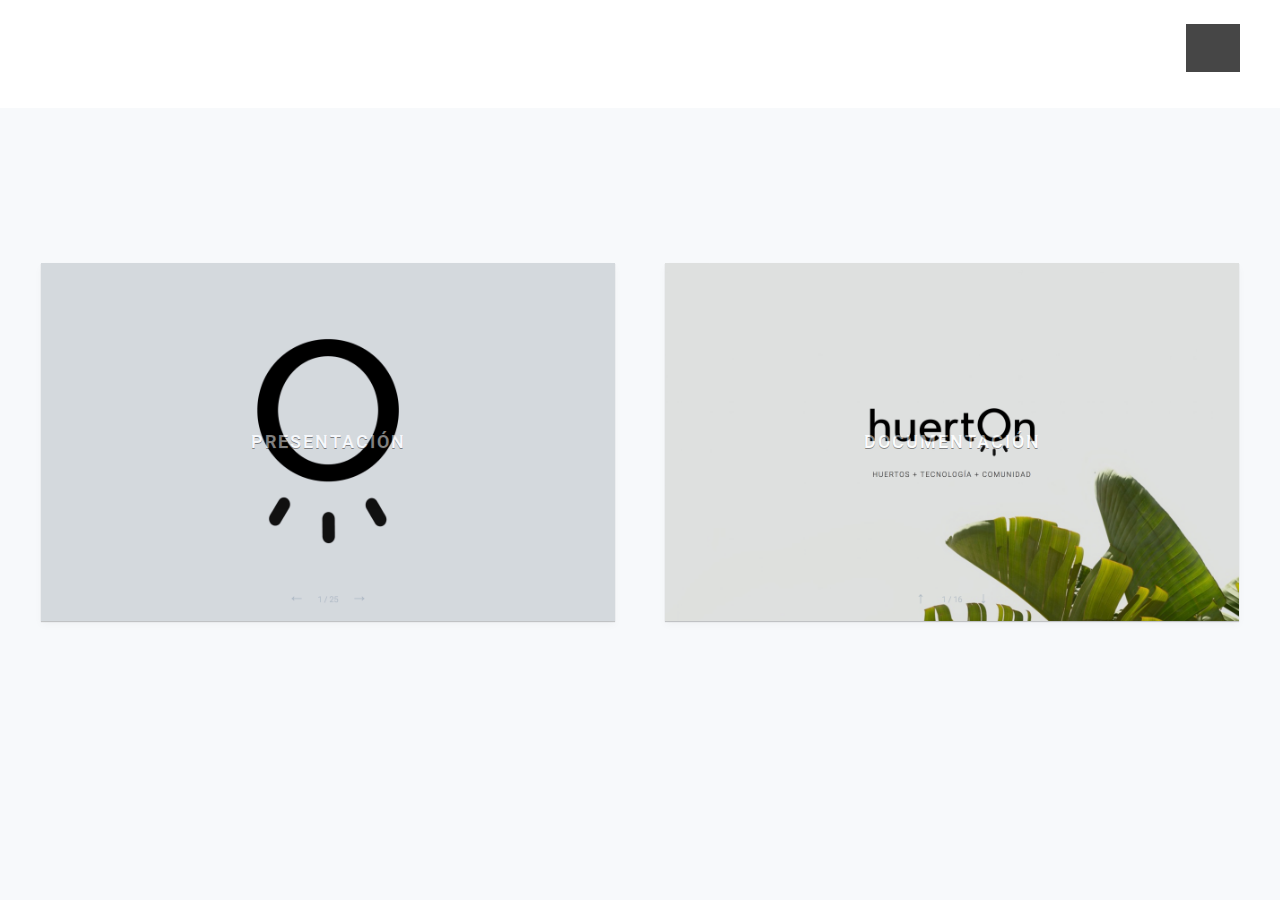
<file: index.html>
<!doctype html>
<html lang="en" prefix="og: http://ogp.me/ns#">
  <head>
    <meta charset="utf-8">
    <meta name="viewport" content="width=device-width, initial-scale=1">

    <!-- CLEAN MARKUP = GOOD KARMA.
      Hi source code lover,

      you're a curious person and a fast learner ;)
      Let's make something beautiful together. Contribute on Github:
      https://github.com/jlantunez/webslides

      Thanks,
      @jlantunez.
    -->

    <!-- SEO -->
    <title>HuertOn</title>
    <meta name="description" content="Presentación proyecto Huerton">

    <!-- URL CANONICAL -->
    <!-- <link rel="canonical" href="http://your-url.com/"> -->

    <!-- Google Fonts -->
    <link href="https://fonts.googleapis.com/css?family=Roboto:100,100i,300,300i,400,400i,700,700i%7CMaitree:200,300,400,600,700&amp;subset=latin-ext" rel="stylesheet">

    <!-- CSS Base -->
    <link rel="stylesheet" type='text/css' media='all' href="static/css/base.css">

    <!-- CSS Colors -->
    <link rel="stylesheet" type='text/css' media='all' href="static/css/colors.css">

    <!-- Optional - CSS SVG Icons (Font Awesome) -->
    <link rel="stylesheet" type='text/css' media='all' href="static/css/svg-icons.css">

    <link rel="stylesheet" type="text/css" href="static/css/device-mockups.css" />

    <!-- SOCIAL CARDS (ADD YOUR INFO) -->

    <!-- FACEBOOK -->
    <meta property="og:url" content="http://your-url.com/"> <!-- YOUR URL -->
    <meta property="og:type" content="article">
    <meta property="og:title" content="WebSlides — Making HTML Presentations Easy"> <!-- EDIT -->
    <meta property="og:description" content="WebSlides is about telling stories beautifully. Just the essential features. Good karma."> <!-- EDIT -->
    <meta property="og:updated_time" content="2017-01-04T17:20:50"> <!-- EDIT -->
    <meta property="og:image" content="static/images/share-webslides.jpg"> <!-- EDIT -->

    <!-- TWITTER -->
    <meta name="twitter:card" content="summary_large_image">
    <meta name="twitter:site" content="@webslides"> <!-- EDIT -->
    <meta name="twitter:creator" content="@jlantunez"> <!-- EDIT -->
    <meta name="twitter:title" content="WebSlides — Making HTML Presentations Easy"> <!-- EDIT -->
    <meta name="twitter:description" content="WebSlides is about good karma. Just essential features. 120+ free slides ready to use."> <!-- EDIT -->
    <meta name="twitter:image" content="static/images/share-webslides.jpg"> <!-- EDIT -->

    <!-- FAVICONS -->
    <link rel="shortcut icon" sizes="16x16" href="static/images/favicons/favicon.ico">
    <link rel="shortcut icon" sizes="32x32" href="static/images/favicons/favicon-32.ico">
    <link rel="apple-touch-icon icon" sizes="76x76" href="static/images/favicons/favicon-76.ico">
    <link rel="apple-touch-icon icon" sizes="120x120" href="static/images/favicons/favicon-120.ico">
    <link rel="apple-touch-icon icon" sizes="152x152" href="static/images/favicons/favicon-152.ico">
    <link rel="apple-touch-icon icon" sizes="180x180" href="static/images/favicons/favicon-180.ico">
    <link rel="apple-touch-icon icon" sizes="192x192" href="static/images/favicons/favicon-192.ico">

    <!-- Android -->
    <meta name="mobile-web-app-capable" content="yes">
    <meta name="theme-color" content="#333333">

  </head>
  <body>
    <header role="banner">
      <nav role="navigation">
        <p class="logo"><a href="index.html" title="WebSlides">WebSlides</a></p>
        <ul>
          <li class="github">
            <a rel="external" href="https://github.com/pablomagana/presentacionhuerton" title="Github">
              <svg class="fa-github">
                <use xlink:href="#fa-github"></use>
              </svg>
              <em>huertOn</em>
            </a>
          </li>
          <!--  <li class="dribbble"><a rel="external" href="http://dribbble.com/jlantunez" title="Dribbble"><svg class="fa-dribbble"><use xlink:href="#fa-dribbble"></use></svg> <em>jlantunez</em></a></li> -->
        </ul>
      </nav>
    </header>

    <main role="main">
      <article id="webslides">

        <!-- Quick Guide
          - Each parent <section> in the <article id="webslides"> element is an individual slide.
          - Vertical sliding = <article id="webslides" class="vertical">
          - <div class="wrap"> = container 1200px / <div class="wrap size-50"> = 600px;
        -->

        <section>
          <div class="wrap">
            <p></p>
            <ul class="flexblock gallery">
              <li>
                <a href="slides.html">
                  <div class="overlay">
                    <h2>Presentación</h2>
                  </div>
                  <img alt="Thumbnail " src="static/images/slides.png">
                </a>
              </li>
              <li>
                <a href="doc.html">
                  <div class="overlay">
                    <h2>Documentación</h2>
                  </div>
                  <img alt="Thumbnail " src="static/images/doc.png">
                </a>
              </li>
            </ul>
          </div>
          <!-- .end .wrap -->
        </section>

      </article>
      <!-- end article -->
    </main>
    <!-- end main -->

   <!-- Remove #webslides element :)

     <footer role="contentinfo">
      <div class="wrap">
        <p>An <a href="https://github.com/jlantunez/webslides">open source solution</a>, by <a href="https://twitter.com/jlantunez">@jlantunez</a>.</p>
      </div>
    </footer>  -->

    <!-- jQuery (required for slides to work) -->
    <script src="https://code.jquery.com/jquery-3.1.1.min.js"></script>
    <script src="static/js/webslides.js"></script>

    <!-- OPTIONAL - svg-icons.js (fontastic.me - Font Awesome as svg icons) -->
    <script defer src="static/js/svg-icons.js"></script>

  </body>
</html>
</file>
<file: static/css/base.css>
/*---------------------------------------------------------------------------------

	App: WebSlides
	Version: 0.1.1
	Date: 2017-02-11
	Description: A simple and versatile framework for building HTML presentations, landings, and portfolios.
	Author: José Luis Antúnez
	Author URI: http://twitter.com/jlantunez
	License: The MIT License (MIT)
	License URI: https://opensource.org/licenses/MIT

-----------------------------------------------------------------------------------

	0. CSS Reset & Normalize
	1. Base
		1.1 Wrap/Container
		1.2 Animations
		1.3 Responsive Media (videos, iframe, screenshots...)
		1.4 Basic Grid (2,3,4 columns)
	2. Typography & Lists
		2.1 Headings with background
		2.2 Classes: .text-
		2.3 San Francisco Font (Apple)
	3. Header & Footer
		3.1 Logo
	4. Navigation
		4.1 Navbars
	5. SLIDES (vertically and horizontally centered)
		5.1 Mini container & Alignment
		5.2 Counter / Navigation Slides
		5.3 Background Images/Video
	6. Magic blocks = .flexblock (Flexible blocks with auto-fill and equal height).
		6.1 .flexblock.features
		6.2 .flexblock.clients
		6.3 .flexblock.steps
		6.4 .flexblock.metrics
		6.5 .flexblock.specs
		6.6 .flexblock.reasons
		6.7 .flexblock.gallery
		6.8 .flexblock.plans
		6.9. flexblock.activity
	7. Promos/Offers (pricing, tagline, CTA...)
	8. Work / Resume / CV
	9. Table of contents
	10. Cards
	11. Quotes
	12. Avatars
	13. Tables
	14. Forms
	15. Safari Bug (flex-wrap)
	16. Print

----------------------------------------------------------------------------------- */

/*=========================================
0. CSS Reset & Normalize
=========================================== */

html, body, div, span, applet, object, iframe, h1, h2, h3, h4, h5, h6, p, blockquote, pre, a, bbbr, acronym, address, big, cite, code, del, dfn, em, img, ins, kbd, q, s, samp, small, strike, strong, sub, sup, tt, var, b, u, i, center, dl, dt, dd, ol, ul, li, fieldset, form, label, legend, table, caption, tbody, tfoot, thead, tr, th, td, article, aside, canvas, details, embed, figure, figcaption, footer, header, hgroup, menu, nav, output, ruby, section, summary, time, mark, audio, video { border: 0; font-size: 100%; font: inherit; vertical-align: baseline; margin: 0; padding: 0 }

article, aside, details, figcaption, figure, footer, header, main, menu, nav, section, summary {
display: block;
}
body {
  line-height: 1;
}

blockquote,
q {
  quotes: none
}

blockquote:before,
blockquote:after,
q:before,
q:after {
  content: none
}

table {
  border-collapse: collapse;
  border-spacing: 0;
}

html {
  -webkit-text-size-adjust: 100%;
  -ms-text-size-adjust: 100%;
  -webkit-box-sizing: border-box;
  -moz-box-sizing: border-box;
  box-sizing: border-box;
}

*,
*::before,
*::after {
  -webkit-box-sizing: inherit;
  -moz-box-sizing: inherit;
  box-sizing: inherit;
}

audio,
canvas,
progress,
video {
  display: inline-block;
  vertical-align: baseline;
}

embed,
iframe,
object {
  max-width: 100%;
}

audio:not([controls]) {
  display: none;
  height: 0;
}

[hidden],
template {
  display: none;
}

ul {
  list-style: square;
  text-indent: inherit;
}

ol {
  list-style: decimal;
}

b,
strong {
  font-weight: 600;
}

a {
  background-color: transparent;
}

a:active,
a:hover {
  outline: 0;
}

sup,
sub {
  font-size: 0.75em;
  line-height: 2.2em;
  height: 0;
  line-height: 0;
  position: relative;
  vertical-align: baseline;
}

sup {
  bottom: 1ex;
}

sub {
  top: 0.5ex;
}

small {
  font-size: 0.75em;
  line-height: 1.72;
}

big {
  font-size: 1.25em;
}

hr {
  border: none;
  clear: both;
  display: block;
  height: 1px;
  width: 100%;
  text-align: center;
  margin: 3.2rem auto;
}
h2 + hr, h3 + hr {margin-bottom: 4.8rem;
}
p + hr {margin-bottom: 4rem;
}

/*
hr::after {
    position: relative;
    top: -2.4rem;
    font-size: 2.4rem;
    content: "\00A7";
    display: inline-block;
    border-radius: 50%;
    width: 4.8rem;
    height: 4.8rem;
    line-height: 4.8rem;
}*/
dfn,
cite,
em,
i {
  font-style: italic;
}

bbbr,
acronym {
  cursor: help;
}

mark,
ins {
  text-decoration: none;
  padding: 0 4px;
  text-shadow: none;

}

::-moz-selection {
  text-shadow: none;
}

::-webkit-selection {
  text-shadow: none;
}

::selection {
  text-shadow: none;
}

img {
  /* Make sure images are scaled correctly. */
  border: 0;
  height: auto;
  max-width: 100%;
}

img:hover {
  filter: alpha(opacity=9000);
  opacity: 0.90;
  filter: alpha(opacity=90);
}

svg:not(:root) {
  overflow: hidden;
}

figure {
  position: relative;
  margin: 0;
  line-height: 0;
}

optgroup {
  font-weight: bold;
}

table {
  width: 100%;
  border-collapse: collapse;
  border-spacing: 0;
  margin-bottom: 24px;
}

td,
th {
  padding: 0;
}

blockquote:before,
blockquote:after,
q:before,
q:after {
  content: "";
}

blockquote,
q {
  quotes: "" "";
}

dt {
  font-weight: bold;
}

dd {
  margin: 0;
}


/*=== Clearing === */
.clear:before, .clear:after, header:before, header:after, main:before, main:after, .wrap:before, .wrap:after, group:before, group:after, section:before, section:after, aside:before, aside:after,footer:before, footer:after{ content: ""; display: table; }
.clear:after, header:after, main:after, .wrap:after, group:after, section:after, aside:after, footer:after { clear: both; }

/*=========================================
1. Base --> Baseline: 8px = .8rem
=========================================== */

body {
  overflow-x: hidden;
}

/* == Prototype faster - Vertical rhythm  == */

body.baseline {
  background: url(../images/baseline.png) left top .8rem/.8rem;
}
/*
#webslides.vertical {cursor: s-resize; }
*/

li li {
  margin-left: 1.6rem;
}

a,
a:active,
a:focus,
a:visited,
input:focus,
textarea:focus,
button{
  text-decoration: none;
  -webkit-transition: all .3s ease-out;
  transition: all .3s ease-out;
}

p a:active {
  position: relative;
  top: 2px;
}

nav a[rel="external"] em,
.hidden {
  clip: rect(1px, 1px, 1px, 1px);
  position: absolute !important;
  height: 1px;
  width: 1px;
  overflow: hidden;
}

/*Layer/Box Shadow*/
.shadow {
position: relative;
}
.shadow:before,.shadow:after {
  z-index: -1;
  position: absolute;
  content: "";
  bottom: 1.6rem;
  left: 2.4rem;
  width: 50%;
  top: 80%;
  max-width:300px;
  transform: rotate(-3deg);
}
.shadow:after
{
  -webkit-transform: rotate(3deg);
  -moz-transform: rotate(3deg);
  transform: rotate(3deg);
  right: 2.4rem;
  left: auto;
}

/*=== 1.1 WRAP/CONTAINER === */

.wrap,header nav, footer nav {
  position: relative;
  width: 1200px;
  max-width: 100%;
  margin-right:auto;
  margin-left: auto;
  z-index: 2;
}

.frame,.shadow {
  padding: 2.4rem;
}
.radius {border-radius: .4rem;}

.alignright {
  float: right;
}

.alignleft {
  float: left;
}

.aligncenter {
  margin-right: auto;
  margin-left: auto;
  text-align: center;
}

img.aligncenter {
  display: block;
}

img.alignleft,
img.alignright,
img.aligncenter {
  margin-top: 2.4rem;
  margin-bottom: 2.4rem;
}

@media (min-width: 768px) {
  img.aligncenter {
    margin-top: .8rem;
    margin-bottom: .8rem;
  }
  img.alignright,svg.alignright {
    margin: .8rem 0 .8rem 4.8rem
  }
  img.alignleft,svg.alignright {
    margin: .8rem 4.8rem .8rem 0;
  }
}
@media (min-width: 1024px) {

  /*=== div.size-60, img.size-50, h1.size-40, p.size-30... === */
  .size-80 {
    width: 80%;
  }
  .size-70 {
    width: 70%;
  }
  .size-60 {
    width: 60%;
  }
  .size-50 {
    width: 50%;
  }
  .size-40 {
    width: 40%;
  }
  .size-30 {
    width: 30%;
  }
  .size-20 {
    width: 20%;
  }
}

pre,
code {
  font-family: 'Cousine', monospace;
}

pre {
  font-size: 1.6rem;
  line-height: 2.4rem;
  white-space: pre-wrap;
  word-wrap: break-word;
  text-align: left;
  padding: 2.4rem;
  overflow: auto;
  width: 100%;
}

pre + p {
  margin-top: 3.2rem;
}

code {
  padding: .4rem;
}

pre code {
  padding: 0;
}

/*=== 1.2 Animations ================
Just 3 basic animations:
.fadeIn, .fadeInUp, .zoomIn.
https://github.com/daneden/animate.css*/

@-webkit-keyframes fadeIn {
  from {
    opacity: 0;
  }
  to {
    opacity: 1;
  }
}

@-moz-keyframes fadeIn {
  from {
    opacity: 0;
  }
  to {
    opacity: 1;
  }
}

@keyframes fadeIn {
  from {
    opacity: 0;
  }
  to {
    opacity: 1;
  }
}
.fadeIn {
  -webkit-animation: fadeIn 1s;
  animation: fadeIn 1s;
}

@-webkit-keyframes fadeInUp {
  from {
    opacity: 0;
    -webkit-transform: translate3d(0, 100%, 0);
    transform: translate3d(0, 100%, 0);
  }

  to {
    opacity: 1;
    -webkit-transform: none;
    transform: none;
  }
}

@keyframes fadeInUp {
  from {
    opacity: 0;
    -webkit-transform: translate3d(0, 100%, 0);
    transform: translate3d(0, 100%, 0);
  }

  to {
    opacity: 1;
    -webkit-transform: none;
    transform: none;
  }
}

.fadeInUp {
  -webkit-animation-name: fadeInUp;
  animation-name: fadeInUp;
  -webkit-animation-duration: 1s;
  animation-duration: 1s;
}

@-webkit-keyframes zoomIn {
  from {
    opacity: 0;
    -webkit-transform: scale3d(.3, .3, .3);
    transform: scale3d(.3, .3, .3);
  }

  50% {
    opacity: 1;
  }
}

@keyframes zoomIn {
  from {
    opacity: 0;
    -webkit-transform: scale3d(.3, .3, .3);
    transform: scale3d(.3, .3, .3);
  }

  50% {
    opacity: 1;
  }
}

.zoomIn {
  -webkit-animation: zoomIn 1s;
  animation: zoomIn 1s;
}

/* Animated Background (Matrix) */
@-webkit-keyframes anim {
  0% {
    -webkit-transform: translateY(0);
    transform: translateY(0);
  }
  100% {
    -webkit-transform: translateY(-1200px);
    transform: translateY(-1200px);
  }
}

@keyframes anim {
  0% {
    -webkit-transform: translateY(0);
    transform: translateY(0);
  }
  100% {
    -webkit-transform: translateY(-1200px);
    transform: translateY(-1200px);
  }
}
/* Duration */
.slow {
  -webkit-animation-duration: 4s;
  animation-duration: 4s;
}
.slow + .slow {
  -webkit-animation-duration: 5s;
  animation-duration: 5s;
}


/* Transitions */

header,
footer,
#navigation {
  -webkit-transition: all 0.4s ease-in-out;
  transition: all 0.4s ease-in-out;
}

/*=== 1.3 Responsive Media (videos, iframe...) === */

.embed {
  position: relative;
  height: 0;
  overflow: hidden;
  /*aspect ratio:16:9*/
  padding-bottom: 56.6%;
  /*aspect ratio: 4:3*/
  /*padding-bottom: 75%;*/
}

.embed iframe,
.embed object,
.embed embed {
  position: absolute;
  top: 0;
  left: 0;
  width: 100%;
  height: 100%;
  margin: 0;
}

/*=== Browser (Screenshots) ================ */

h1 + .browser,
h2 + .browser,
p + .browser {
  margin-top: 4.8rem;
}


/* <figure class="browser"> img </figure> */

.browser {
  overflow: hidden;
  border-radius: .3rem;
  max-width: 1024px;
  margin: 0 auto 3.2rem;
}
.browser figcaption {padding: 2.4rem;
}
li .browser {margin-bottom: 0;
}

/*=== Topbar === */

.browser:before {
  position: absolute;
  top: 0;
  left: 0;
  text-align: left;
  font-size: .8rem;
  padding: 1.6rem;
  width: 100%;
  line-height: 0;
  /*copypastecharacter.com/graphic-shapes */
  content: "● ● ●";
}
@media (min-width:768px) {
.browser:before {
  font-size: 1.6rem;
 }
}


.browser img {
  width: 100%;
  margin-top: 3.2rem;
}



/*=== 1.4. Basic Grid (Flexible blocks)
Auto-fill & Equal height === */

.grid {
  margin-right: auto;
  margin-left: auto;
  display: -webkit-flex;
  display: flex;
  -webkit-flex-wrap: wrap;
  flex-wrap: wrap;
  clear: both;
}

.grid:before {
  content: "";
  display: table;
}

.grid:after {
  clear: both;
}

.grid > .column {
  position: relative;
  width: 100%;
  display: -webkit-flex;
  display: flex;
  flex: auto;
  -webkit-flex-direction: column;
  flex-direction: column;
  -webkit-transition: .3s;
  transition: .3s;
  padding: 2.4rem;
}

.grid.vertical-align .column {
  justify-content: center;
}

@media (min-width:768px) {
  .grid > .column {
    width: 25%;
  }
  /* Grid (Sidebar + Main) .grid.sm */
  .grid.sm .column:nth-child(1) {
   width: 30%
  }
  .grid.sm .column:nth-child(2) {
   width: 70%;
  }
  /* Grid (Main + Sidebar) .grid.ms */
  .grid.ms .column:nth-child(1) {
   width: 70%
  }
  .grid.ms .column:nth-child(2) {
   width: 30%;
  }
   /* Grid (Sidebar + Main + Sidebar) .grid.sms */
  .grid.sms .column:nth-child(2) {
   width: 50%;
  }
}


/*============================
2. TYPOGRAPHY & LISTS
============================== */

html,
body {
  line-height: 1;
  /*Sometimes fonts don't display optimally on all devices*/
  /*-moz-osx-font-smoothing: grayscale;*/
  /*-webkit-font-smoothing: antialiased;*/
  text-rendering: optimizeLegibility;
  font-weight: 300;
}

html,
body,
input,
select,
textarea {
  font-family: "Roboto", "San Francisco", helvetica, arial, sans-serif;
  font-size: 62.5%;
}

body,
textarea {
  font-size: 1.8rem;
}

p,
li,
time,
table,
big,
textarea,
label {
  line-height: 3.2rem;
  margin-bottom: 3.2rem;
}

li,p:last-child {
  margin-bottom: 0;
}


ul>li,ol>li {margin-left: 3.2rem;}
li li {
  font-size: 100%;
}

/*== List .description (Product/Specs) === */

ul.description {
  padding: 0;
}

.description + p{
margin-top: 3.2rem;
}

.description li {
  position: relative;
  padding-top:.8rem;
  padding-bottom: .8rem;
  -webkit-transition: .3s;
  transition: .3s;
}
.description li:hover{
padding-left: .4rem;
}
ul.description li,.column ul li {list-style: none;margin-left: 0;}

.column ol>li {margin-left: 1.6rem;
}

h1 svg,
h2 svg, h3 svg, h4 svg {
  margin-top: -.8rem;
}
.text-intro svg,.wall p svg,.try svg {
margin-top: -.4rem;
}
.flexblock li h2 svg,.flexblock li h3 svg {margin-top: 0;
}

h1 {
  font-size: 4rem;
  line-height: 5.6rem;
}

h1 span {
  font-style: italic;
}

h2 {
  font-size: 3.2rem;
  line-height: 4.8rem;
}

h3 {
  font-size: 2.4rem;
  line-height: 4rem;
}

h4 {
  font-size: 2.2rem;
  line-height: 4rem;
}

h5 {
  font-size: 2rem;
  font-weight: 600;
  line-height: 3.2rem;
}

h6 {
  font-size: 1.8rem;
  line-height: 3.2rem;
  font-weight: 600;
}
h2.alignleft + p.alignright {margin-top: 1.2rem;margin-bottom: 0;}
h3.alignleft + p.alignright {margin-top: .4rem;margin-bottom: 0;}

@media (min-width: 768px) {
  h1 {
    font-size: 5.6rem;
    line-height: 7.2rem;
  }
  h2 {
    font-size: 4.8rem;
    line-height: 6.4rem;
  }
  h3 {
    font-size: 4rem;
    line-height: 5.6rem;
  }
  h4 {
    font-size: 3.2rem;
    line-height: 4.8rem;
  }
}

h1+h1,h1+h2,h1+h3,h1+h4,h1+h5,h1+h6,
h2+h1,h2+h2,h2+h3,h2+h4,h2+h5,h2+h6,
h3+h1,h3+h2,h3+h3,h3+h4,h3+h5,h3+h6,
h4+h1,h4+h2,h4+h3,h4+h4,h4+h5,h4+h6,
h5+h1,h5+h2,h5+h3,h5+h4,h5+h5,h5+h6,
h6+h1,h6+h2,h6+h3,h6+h4,h6+h5,h6+h6 {
  margin-top: .8rem;
}

h1+img,h2+img,h3+img {
  margin-top: 4.8rem;
  margin-bottom: 4.8rem;
}
[class*="content-"] > [class*="content-"] h2,
[class*="content-"] > [class*="content-"] h3,
[class*="content-"] > [class*="content-"] h4 {
font-size: 2.4rem;
line-height: 4rem;
}
/*=========================================
2.1. Headings with background
=========================================== */

h1[class*="bg-"],h2[class*="bg-"],h3[class*="bg-"],h4[class*="bg-"],
h5[class*="bg-"],h6[class*="bg-"],ul[class*="bg-"],ol[class*="bg-"],
li[class*="bg-"],p[class*="bg-"] {
  padding: 2.4rem;
}

h1 [class*="bg-"],h2 [class*="bg-"],h3 [class*="bg-"] {
padding: .4rem .8rem;
}

/*=========================================
2.2. Typography Classes = .text-
=========================================== */

.text-intro,[class*="content-"] p {
  font-size: 2.4rem;
  line-height: 4rem;
}
/* -- Serif -- */
.text-serif, h1 span {
  font-family: "Maitree", times, serif;

}

/* -- h1,h2... Promo/Landings -- */
.text-landing {
  /*font-weight: 600;*/
  letter-spacing: .4rem;
  text-transform: uppercase;
}
@media (min-width: 768px) {
  .text-landing {
    letter-spacing: 1.6rem;
 }
}
/* -- Subtitle (Before h1, h2) --
p.subtitle + h1/h2 */

p.text-subtitle {
  font-size: 1.6rem;
}
p.text-subtitle svg {vertical-align: text-top;}

.text-subtitle {
  text-transform: uppercase;
  letter-spacing: .2rem;
  margin-bottom: 0;
}
.text-subtitle + p  {
  margin-top: 3.2rem;
}


.text-uppercase {text-transform: uppercase;}
.text-lowercase {text-transform: lowercase;}

/* -- Numbers (results, sales... 23,478,289 iphones) -- */

.text-data {
  font-size: 6.4rem;
  line-height: 8rem;
  margin-bottom: .8rem;
}

@media (min-width: 768px) {
  .text-data {
    font-size: 15.2rem;
    line-height: 16.8rem;
  }
}

.text-label {
  font-weight: 600;
  display: inline-block;
  width: 12.8rem;
  text-transform: uppercase;
}

/* -- Magazine Two Columns -- */

@media (min-width: 768px) {
.text-cols {
    -webkit-column-count: 2;
    -moz-column-count: 2;
    column-count: 2;
    -webkit-column-gap: 4.8rem;
    -moz-column-gap: 4.8rem;
    column-gap: 4.8rem;
    text-align: left;
}
.text-landing + .text-cols{
margin-top: 3.2rem;
 }
}
.text-cols p:first-child:first-letter {
  font-size: 11rem;
  font-weight: 600;
  text-transform: uppercase;
  float: left;
  padding: 0;
  margin: -.4rem 1.6rem 0 0;
  line-height: 1;
}

/* -- Heading with border -- */

.text-context {
  position: relative;
  /*letter-spacing: .1rem;*/
}
.text-context.text-uppercase {
  letter-spacing: .1rem
}

.text-context:before {
  content: "";
  display: block;
  width: 12rem;
  height: .2rem;
  margin-bottom: .6rem;
}
.column .text-context:before {
width:100%;
}

/* -- Separator/Symbols (stars ***...) -- */

.text-symbols {font-weight: 600; letter-spacing: .8rem;text-align: center;
}

/* -- Separator -- */
.text-separator {
 margin-top:2.4rem;
}
.text-separator:before {
	position: absolute;
	width: 16%;
    height: .4rem;
    content: "";
    margin-top:-1.6rem;
    left: 0;
}
@media (min-width: 568px) {
.text-separator {
    width: 80%;
    margin-top: 0;
    margin-left: 20%;
}
.text-separator:before {
    margin-top: 1.2rem;
 }
}

/* -- Pull Quote (Right/Left)  -- */

[class*="text-pull"] {
position: relative;
font-size: 2.4rem;
line-height: 4rem;
font-weight: 400;
margin-right: 2.4rem;
margin-left: 2.4rem;
}

[class*="text-pull-"] {
padding-top: 1.4rem;
margin-top: .8rem;
}

@media (min-width: 1024px) {
[class*="text-pull"] {
margin-right: -4rem;
margin-left: -4rem;
 }
}
@media (min-width: 568px) {
[class*="text-pull-"] {
width: 32rem;
}
.text-pull-right {
float: right;
margin-right: -2.4rem;
margin-left: 2.4rem;
}
.text-pull-left {
float: left;
margin-left: -2.4rem;
margin-right: 2.4rem;
 }
}
/* -- Info Messages (error, warning, success... -- */

.text-info {font-size: 1.6rem;line-height: 2.4rem;
}


/*=========================================
2.1. San Francisco Font (Apple's new font)
=========================================== */

.text-apple,.bg-apple {
  font-family: "San Francisco", helvetica, arial, sans-serif;
}


/* Ultra Light */

@font-face {
  font-family: "San Francisco";
  font-weight: 100;
  src: url("https://applesocial.s3.amazonaws.com/assets/styles/fonts/sanfrancisco/sanfranciscodisplay-ultralight-webfont.woff2");
}


/* Thin */

@font-face {
  font-family: "San Francisco";
  font-weight: 200;
  src: url("https://applesocial.s3.amazonaws.com/assets/styles/fonts/sanfrancisco/sanfranciscodisplay-thin-webfont.woff2");
}


/* Regular */

@font-face {
  font-family: "San Francisco";
  font-weight: 400;
  src: url("https://applesocial.s3.amazonaws.com/assets/styles/fonts/sanfrancisco/sanfranciscodisplay-regular-webfont.woff2");
}


/* Bold */

@font-face {
  font-family: "San Francisco";
  font-weight: bold;
  src: url("https://applesocial.s3.amazonaws.com/assets/styles/fonts/sanfrancisco/sanfranciscodisplay-bold-webfont.woff2");
}


/*=========================================
3. Header & Footer
=========================================== */

header,
footer,
#navigation {
  width: 100%;
  padding: 2.4rem;
}

header p,
footer p {
line-height: 4.8rem;
margin-bottom: 0;
}

header[role=banner] img,
footer img {
  height: 4rem;
  vertical-align: middle;
}

header,
section footer {
  position: absolute;
  top: 0;
  left: 0;
  /* hover/visibility */
  z-index: 3;
}

section footer {
  top: auto;
  bottom: 0;
}

/*=== Hide header[role=banner] === */

/*desktop only? Add @media (min-width: 1025px)*/
header[role=banner] {
    opacity: 0;
}
/*=== Show Header[role=banner] === */
header[role=banner]:hover {
  opacity: 1;
}

@media (max-width: 767px) {
footer .alignleft, footer .alignright {
float: none;
display: block;
 }
}


/*=== 3.1. Logo === */

.logo {
  text-transform: lowercase;
  /*float: left;
  font-size: 4.8rem;*/
}

.logo a {
  background: url(http://huert-on.com/img/logo2.png) no-repeat 0 0;
  background-size: 4.8rem;
  width: 6rem;
  height: 6rem;
  vertical-align: middle;
  float: left;
  text-indent: -4000px;
  /*If you remove text-indent */
  /*padding-left: 6rem;*/
}


/*@media (max-width: 600px){
.logo a {text-indent: -4000px;
 }
}*/

/*=========================================
4. Navigation
=========================================== */


/*=== 4.1. Navbars === */

nav ul {
  display: -webkit-flex;
  display: flex;
  -webkit-flex-wrap: wrap;
  flex-wrap: wrap;
  /*====align left====*/
  justify-content: flex-start;
  /* ==== align center ====*/
  /*justify-content: center; */
  /*====align right====*/
  /* justify-content: flex-end; */
  /*====separated columns li a====*/
  /* justify-content: space-between; */
  /*====separated columns centered li a====*/
  /*justify-content: space-around;*/
}

nav ul li {
  position: relative;
  float: left;
  list-style: none;
}

nav ul li:first-child,
nav[role=navigation] ul li {
  margin-left: 0;
}

nav[role=navigation] li a {
  position: relative;
  padding: 0 1.6rem;
  line-height: 4.8rem;
  text-decoration: none;
  display: -webkit-flex;
  display: flex;
  justify-content: center;
  max-width: 100%;
  /*full li>a when you decide*/
}
nav[role=navigation] li a svg {margin: 1.5rem .4rem 1.5rem 0;}

header nav ul {
  margin: 0;
  justify-content: flex-end;
}

nav.aligncenter ul, .aligncenter nav ul {
  /* ==== align center ====*/
  justify-content: center;
}

nav.navbar ul li {
/*====full float li a ====*/
-webkit-flex: 1 1 auto;
flex: 1 1 auto;
}

@media (max-width: 568px) {
nav.navbar ul {
    -webkit-flex-flow: column wrap;
    flex-flow: column wrap;
    padding: 0;
}
nav.navbar li a{justify-content:flex-start;
 }
}

/*============================================
5. SLIDES (Full Screen)
Vertically and horizontally centered
============================================== */

/* Fade transition to all slides.
* = All HTML elements will have those styles.*/

section * {
-webkit-animation: fadeIn 0.3s ease-in-out;
animation: fadeIn 0.3s ease-in-out;
}
section .background,section .background-video,
[class*="background-"].light,[class*="background-"].dark {
-webkit-animation-duration:0s;
animation-duration:0s;
}

/*=== Section = Slide === */

section,.slide
{
  position: relative;
  display: -webkit-flex;
  display: flex;
  -webkit-flex-direction: column;
  flex-direction: column;
  justify-content: center;
  /*Fixed/Visible header? padding-top: 12rem; */
  padding: 2.4rem;
  word-wrap: break-word;
  page-break-after: always;
  min-height: 100vh; /*Fullscreen*/
  /* Prototyping? min-height: 720px (Baseline: 8px = .8rem)*/
}

@media (min-width: 1024px) {
section, .slide {
    padding-top: 12rem;
    padding-bottom: 12rem;
 }
}
/*slide no padding (full card, .embed> youtube video...) */
.fullscreen {
padding: 0;
/* Fixed/Visible header?
padding:8.2rem 0 0 0;
*/
}

/* slide alignment - top */
.slide-top {
  justify-content: flex-start;
}


/* slide alignment - bottom */
.slide-bottom {
  justify-content: flex-end;
}


/*== 5.1. Mini container width:50% (600px)
.wrap:1200px; / Aligned items [class*="content-"]=== */

[class*="content-"] {
  position: relative;
  /*display: table;*/
  text-align: left;
}
.wrap[class*="bg-"],.wrap.frame,
[class*="content-"][class*="bg-"],
[class*="content-"].frame, [class*="align"][class*="bg-"]{
    padding: 4.8rem;
}

[class*="content-"] > [class*="content-"] p {
    font-size: 1.8rem;
    line-height: 3.2rem;
}

.content-center {
  margin: 0 auto;
  text-align: center;
}

@media (min-width: 768px) {
[class*="content-"] {
    width: 50%;
  }
  .content-left {
    float: left;
  }
  .content-right {
    float: right;
  }
[class*="content-"] + [class*="content-"] {
    padding-left:2.4rem;
    margin-bottom: 4.8rem;
}
[class*="content-"] + [class*="size-"] {
margin-top: 6.4rem;
clear:both;
}

[class*="content-"]:before,
[class*="content-"]:after {
    content: "";
    display: table;
}

[class*="content-"]:after {
    clear: both;
 }
}
/* === 5.2 Counter / Navigation Slides  === */

#navigation {
position: fixed;
width: 24.4rem;
margin-right: auto;
margin-left: auto;
right: 0;
bottom: 0;
left: 0;
/* hover/visibility */
z-index: 3;
}
#navigation  {
-webkit-animation: fadeIn 16s;
animation: fadeIn 16s;
opacity:0;
}
#navigation:hover {
opacity: 1;
}
/* -- navigation arrow always visible? -- */

/*
#webslides:hover #navigation {
opacity: 1;
}
*/

#counter {
  position: relative;
  display: block;
  width: 10rem;
  margin-right: auto;
  margin-left: auto;
  text-align: center;
  line-height: 4.8rem;
}

#navigation p {
  margin-bottom: 0;
}

#navigation a {
  position: absolute;
  width: 4rem;
  height: 4rem;
  text-align: center;
  border-radius: .4rem;
  text-align: center;
  font-size: 2.4rem;
  padding: .8rem;
  cursor: pointer;
}
a#next {
  right: 3.2rem;
}

a#previous {
  left: 3.2rem;
}
@media (max-width:1024px) {
#navigation {
background: url('../images/swipe.svg') no-repeat center top;
background-size: 4.8rem;
-webkit-animation: fadeIn 6s;
animation: fadeIn 6s;
}
#navigation a, #counter {display: none;
 }
}

/*=== 5.3 Slides - Background Images === */

.background,
[class*="background-"] {
  position: absolute;
  top: 0;
  right: 0;
  bottom: 0;
  left: 0;
  background-repeat: no-repeat;
}

.background {
  background-position: center;
  background-size: cover
}
.background-top {
background-position: top;
background-size: cover;
}
.background-bottom {
background-position: bottom;
background-size: cover;
}

/*fullscreen video
  <video class="background-video">
*/

.background-video {
  width: 100%;
  height: 100%;
  object-fit: fill;
}

/*=== BG Positions === */

.background-center {
  background-position: center;
}

.background-center-top {
  background-position: center top;
}
.background-right-top {
    background-position: right top;
}
.background-left-top {
    background-position: left top;
}
.background-center-bottom,
.background-left-bottom,
.background-right-bottom,
.background-left,.background-right {
  background-position: center bottom;
}

@media (min-width:1024px) {
 .background-left-bottom {
    background-position: left bottom;
  }
  .background-right-bottom {
    background-position: right bottom;
  }
  .background-right {
    background-position: right;
  }
  .background-left {
    background-position: left;
  }
}



/*=== bg image light overlay === */

[class*="bg-"] .background.light,
[class*="bg-"] [class*="background-"].light {
  filter: alpha(opacity=8000);
  opacity: 0.80;
  filter: alpha(opacity=8);
}

[class*="bg-"] .background.dark,
[class*="bg-"] [class*="background-"].dark {
  filter: alpha(opacity=2000);
  opacity: 0.20;
  filter: alpha(opacity=2);
}
[class*="bg-"] .background-video.dark {
  filter: alpha(opacity=5000);
  opacity: 0.50;
  filter: alpha(opacity=5);
}
@media (max-width:1023px) {
[class*="background-"] {
  opacity: 0.20;
  -webkit-animation: fadeIn ease-in 0.20;
  animation: fadeIn ease-in 0.20;
 }
 .background-video {
  opacity: 0.80;
 }
}
/*=== Animated Background Image === */

.background.anim {
  height: 200%;
  background-size: 100%;
  background-repeat: repeat;
  background-position: center top;
  -webkit-animation: anim 80s linear infinite;
  animation: anim 80s linear infinite;

}

/*===============================================================
6. Magic blocks with flexbox (Auto-fill & Equal Height)
Blocks Links li>a = .flexblock.blink (.blink required)
================================================================= */

.flexblock {
  margin-right: auto;
  margin-left: auto;
  padding: 0;
  display: -webkit-flex;
  display: flex;
  -webkit-flex-wrap: wrap;
  flex-wrap: wrap;
  clear: both;
}

.flexblock:before {
  content: "";
  display: table;
}

.flexblock:after {
  clear: both;
}

.flexblock li,
.flexblock.blink li>a {
  position: relative;
  display: -webkit-flex;
  display: flex;
  /*making paragraphs and linked block*/
  -webkit-flex-direction: column;
  flex-direction: column;
  margin: 0;
  padding: 2.4rem;

}

.flexblock li {
  flex: auto;
  text-align: left;
  /*float: left;*/
  width: 100%;/* more control */
  -webkit-transition: .3s;
  transition: .3s;
}
.flexblock li:hover{
-webkit-transform: translateY(-.2rem);
transform: translateY(-.2rem);
}
.flexblock.aligncenter li {text-align: center;}

.flexblock.vertical-align li {
  justify-content: center;
}

.flexblock.blink li {
  padding: 0;
}



@media (min-width:600px) {
  .flexblock li {
    width: 50%;
  }
}

@media (min-width:1024px) {
  .flexblock li {
    width: 25%;
  }
}

h1 + .flexblock,
h2 + .flexblock,
h3 + .flexblock,
div + ul, div + ol{
  margin-top: 3.2rem;
}

.flexblock li h2,
.flexblock li h3,footer .column h2,footer .column h3 {
  margin-bottom: 0;
  font-size: 1.8rem;
  font-weight: 600;
  line-height: 3.2rem;
}

/*====================================================================
6.1 Features <ul class="flexblock features">
====================================================================== */

.flexblock.features>li {
  width: 100%;
  border-radius: .4rem;
  margin-bottom: 4.8rem;
}


@media (min-width:768px) {
  .flexblock.features {
    margin-right: -2%;
    margin-left: -2%;
  }
  .flexblock.features>li {
    margin-right: 2%;
    margin-left: 2%;
    width: 29%;
  }
  .size-50 .flexblock.features>li{
    width: 46%;
  }
  .column .flexblock.features>li{width: 100%;}

 footer .flexblock.features>li {margin-bottom: 0;
 }
}


.features li h2 {
  text-transform: uppercase;
}

.features li span {
  font-weight: 300;
}

.features li p {
  margin: 0;
}

.features li p em {
  display: block;
}
.features li span,.features li svg {
    font-size: 6.4rem;
    line-height: 1;
    display: block;
    margin: 0;
  }
.features li img {width: 6.4rem;}

  .features li span sup {
    font-size: 3rem;
}

@media (min-width:1200px) {
  .features li span,
  .features li svg,.features li img {
    float: left;
    margin-right: .8rem;
  }
}


/*=====================================================================
6.2 Clients Logos <ul class="flexblock clients">
======================================================================= */

.flexblock.clients.blink li>a,.flexblock.clients li {
  padding: 0;
}

.flexblock.clients li figcaption {
  padding: 0 2.4rem 2.4rem;
}
.flexblock.clients.border li figcaption {
  padding-top: 2.4rem;
}

.clients.blink li>a,
.clients li {
  justify-content: inherit;
}

.clients li img,.clients li svg {
  display: block;
  padding: 2.4rem;
}

.clients.border li img,.clients.border li svg {
  margin-right: auto;
  margin-left: auto;
  display: block;
}

.clients li:hover  {
z-index: 1;
}
/*==================================================
6.3 flexblock.steps <ul class="flexblock steps">
About, Philosophy...
=================================================== */

.steps li {
  width: 100%;
}

.steps li img,
.steps li span {
  margin: 0 auto .8rem;
  display: block;
}

.steps li span {
  font-size: 6.4rem;
}

@media (min-width: 768px) {
  .steps li {
    width: 50%;
  }
}

@media (min-width: 1024px) {
  .steps li {
    width: 25%;
    /*width: 33.3333%;*/
  }
  .process {
    position: absolute;
    top: 60px;
    left: 0;
    width: 0;
    height: 0;
    border-left-style: solid;
    border-left-width: 15px;
  }
}


/*=================================================
6.4 Block Numbers - <ul class="flexblock metrics">
=================================================== */

.metrics li {
  text-align: center;
  width: 100%;
}

.metrics li strong {
  display: block;
}

.metrics li span,.metrics li svg {
  font-size: 6.4rem;
  line-height: 7.2rem;
  display: block;
  margin: 0 auto;
}

@media (min-width: 568px) {
  .metrics li {
    width: 50%;
  }
}

@media (min-width: 1024px) {
  .metrics li {
    width: 25%;
  }
}
.card-50 .metrics li {
  width: 50%;
}

/*=====================================================
6.5 Specs/Items: <ul class="flexblock specs">
======================================================= */

.specs li {
  width: 100%;
  text-align: left;
}

.specs li:after {
  content: "";
  height: 1px;
  display: block;
  position: relative;
  bottom: -2.4rem;
}

.specs li:hover {
  -webkit-transform: translateX(.2rem);
  transform: translateX(.2rem);
}

.specs li span,.specs li svg {
    font-size: 6.4rem;
    line-height: 1;
    display: block;
    margin: 0;
}
.specs li img {width: 6.4rem;}

.specs li span  {
    font-weight: 300;

}
.specs li span sup {
    font-size: 3rem;

}

@media (min-width:1024px) {
  .specs li span,
  .specs li svg,.specs li img {
    float: left;
    margin-right: 2.4rem;
  }
}
/*=================================================
6.6 Reasons/Why/Numbers (counter-increment)
<ul class="flexblock reasons">
=================================================== */

.flexblock.reasons li {
	text-align: left;
	width: 100%;
    counter-increment: list;
}
.reasons li:hover{
-webkit-transform: translateY(-.2rem);
transform: translateY(-.2rem);
}
.reasons li:before {
    content: counter(list)'.';
    font-size: 6.4rem;
    line-height: 1;
}
.reasons li:after {
  position: relative;
  bottom: -2.4rem;
  content: "";
  height: 1px;
  display: block;
}
@media (min-width: 768px) {
.reasons li {
	padding-left: 8.8rem;
    /* You need two digits? (1-10)*/
    /*padding-left: 12rem; */
 }
.reasons li:before {
    position: absolute;
    left: 2.4rem;
  }
}

/*=================================================
6.7 Gallery - <ul class="flexblock gallery">
Block Thumbnails li+.overlay+image
img size recommended:800x600px
=================================================== */

.flexblock.gallery li {
  margin-bottom: 4.8rem;
}

.flexblock.gallery li,
.flexblock.gallery.blink li>a {
  padding: 0;
}
.gallery h2 {text-transform: uppercase;}

.gallery h2 + p,.gallery h3 + p {
  margin-top: .8rem;
}
.gallery p {
  font-size: 1.6rem;
  line-height: 2.4rem;
  margin-bottom: 0;
}

.flexblock.gallery li figcaption {
  position: relative;
  padding: 1.6rem;
}
/*Arrow */

.gallery li figcaption:before {
  content: "";
  position: absolute;
  width: 0;
  height: 0;
  margin-left: -0.5em;
  top: .4rem;
  left: 20%;
  transform-origin: 0 0;
  transform: rotate(135deg);
  -webkit-transition: .1s;
  transition: .1s;
}
.gallery li:hover figcaption:before {
top:.3rem;
}
.aligncenter .gallery li figcaption:before {
  margin-left: 0;
  left: 55%;
}

.gallery li footer {
position: relative;
padding:1.2rem 0 0;
margin-top: .8rem;
}
@media (min-width:600px) {
  .flexblock.gallery {
    margin-right: -2%;
    margin-left: -2%;
  }
  .flexblock.gallery li {
    margin-right: 2%;
    margin-left: 2%;
    width: 46%;
  }
}

@media (min-width:1024px) {
  .flexblock.gallery li {
    width: 21%;
  }
  .grid.sm .flexblock.gallery li,.grid.ms .flexblock.gallery li {
    width: 29%;
  }
  .grid.sms .flexblock.gallery li {
    width: 46%;
  }
}

.gallery li img {
  margin-right: auto;
  margin-left: auto;
  display: block;
}
/* Overlay */

.overlay {
  position: absolute;
  top: 0;
  right: 0;
  bottom: 0;
  left: 0;
  opacity: 0.5;
  z-index: 2;
  width: 100%;
  height: 100%;
  cursor: pointer;
  display: -webkit-flex;
  display: flex;
  -webkit-flex-direction: column;
  flex-direction: column;
  justify-content: center;
  transition: all 0.3s linear;
}
li .overlay {
align-items: center;
}
li .overlay h2 {
	text-transform: uppercase;
    margin: 0;
    padding: 0 2.4rem;
    letter-spacing: .2rem;
    width: 100%;
    text-align: center;
}

.overlay p,
.overlay time {
  margin-bottom: 0;
}

li:hover .overlay {
  cursor: pointer;
}

/*===============================================
6.8 Plans / Pricing <ul class="flexblock plans">
================================================= */

.flexblock.plans>li {
  text-align: center;
  border-radius: 3px;
  z-index: 1;
  margin-bottom: 4.8rem;
}

.plans li,
.plans.blink li>a {
  padding: 0;
}

.plans.blink li>a div,
.plans li div {
  padding-bottom: 3.2rem;
}

.plans li p,
.plans li h2 {
  padding: .8rem 3.2rem;
}

.plans li h2 {
  float: left;
  width: 100%;
  text-transform: uppercase;
  letter-spacing: .1rem;
  font-weight: 400;
}

.plans .price {
  font-size: 4.8rem;
  line-height: 6.2rem;
  padding: 2.4rem;
  font-weight: 400;
  display: block;
  clear: both;
}

.price sup {
  font-size: 1.8rem;
  margin-right: .4rem;
}

.plans li ul {
  margin-bottom: 2.4rem;
}


/* Specs  ----------- */

.flexblock.plans li ul li {
  width: 100%;
  padding: .8rem 3.2rem;
  text-align: left;
  display: block;
}

@media (min-width:1024px) {
  .flexblock.plans {
    margin-right: -2%;
    margin-left: -2%;
  }
  .flexblock.plans>li {
    margin-right: 2%;
    margin-left: 2%;
    width: 29%;
  }
  .plans>li:hover,
  .plans>li:nth-child(2) {
    position: relative;
    z-index: 2;
    transform: scale(1.08);
  }
  .plans:hover li:nth-child(2):not(:hover) {
    position: relative;
    z-index: 1;
    transform: scale(1);
  }
}


/*===========================================
6.9 Block Activity <ul class="activity">
CV / News
============================================= */

.flexblock.activity {
  -webkit-flex-direction: column;
  flex-direction: column;
}

.activity li {
  position: relative;
  -webkit-flex: 1;
  flex: 1;
  width: auto;
}

.activity p {
  vertical-align: top;
  margin-bottom: 0;
}

.activity img {
  display: block;
}

.activity .year,
.activity .title {
  display: inline;
  font-weight: 600;
}

.activity .summary {
  width: 100%;
}

.activity .title {
  margin-left: 1rem;
}

@media (min-width: 768px) {
  .activity p {
    float: left;
  }
  .activity .year {
    width: 15%;
  }
  .activity .title {
    width: 27%;
    margin-right: 4%;
    margin-left: 4%;
  }
  .activity .summary {
    width: 50%;
  }
}

/*=========================================
.flexblock sublist
=========================================== */

.flexblock li li,
.flexblock.blink li li {
  padding: 0;
  width: 100%;
}

/*.flexblock li li:before {
  position: absolute;
  top: 3px;
  left: 0;
  content: "*";
  font-weight: 400;
}
*/

/*=== Mini container .flexblock li === */

[class*="content-"] .flexblock li p {
  font-size: 1.8rem;
  line-height: 3.2rem;
}
.content-right .flexblock.features li,
.content-left .flexblock.features li {
  width: 46%;
}

/*=============================================
7. Promos/Offers (pricing, tagline, CTA...)
=============================================== */

.cta {
  display: -webkit-flex;
  display: flex;
  -webkit-flex-wrap: wrap;
  flex-wrap: wrap;
  justify-content: center;
}

.number,
.cta .benefit {
  padding: .8rem;
  max-width: 100%;
  display: -webkit-flex;
  display: flex;
  -webkit-flex-direction: column;
  flex-direction: column;
  justify-content: center;
}

.number {
  text-align: center;
}

.cta .benefit {
  max-width: 100%;
  text-align: center;
}

.number span {
  font-size: 8rem;
  line-height: 8rem;
  display: block
}

.number span sup {
  font-size: 4rem;
}

.cta p {
  margin-bottom: 0;
}

@media (min-width: 768px) {
  .number,
  .cta .benefit {
    padding: 4.8rem;
    max-width: 50%;
  }
  .cta .benefit {
    text-align: left;
  }
  .number span {
    font-size: 16rem;
    line-height: 16rem;
  }
  .number span sup {
    font-size: 6rem;
    vertical-align: middle;
  }
}


/* --- Header CTA --- */

.cta-cover {
  display: table;
  width: 100%;
}

.cta-cover h1 strong {
  font-weight: 400;
}

@media (min-width: 1024px) {
  .cta-cover h1 {
    max-width: 80%;
    float: left;
  }
  .cta-cover h1 strong {
    display: block;
  }
  .cta-cover .button {
    margin-top: 1.2rem;
  }
  .cta-cover .try {
    text-align: center;
  }
}

@media (max-width: 1023px) {
  .cta-cover .alignright {
    float: none;
  }
}


/*=========================================
8. Work/Resumé/CV <ul class="work">
=========================================== */

h1 + .work,
h2 + .work,
h3 + .work,
p + .work {
  margin-top: 4.8rem;
}

.work {
  display: -webkit-flex;
  display: flex;
  -webkit-flex-direction: column;
  flex-direction: column;
  clear: both;
  text-align: left;
}

.work li {
  position: relative;
  -webkit-flex: 1;
  flex: 1;
  list-style: none;
  margin: 0;

}

.work-label {
  float: left;
  width: 100%;
  padding: 0 0 2.4rem;
  font-weight: 600;
}

.work p {
  margin-bottom: 0;
}

.work li a {
  display: block;
  float: left;
  width: 100%;
  height: 100%;
  padding: 2.4rem 0;
}

.work-title {
  display: block;
  width: 75%;
  padding-right: 1.2rem;
}

.work li a p,
.work li:first-child a:hover p:first-child {
  -webkit-transition: .3s;
  transition: .3s;
}

.work li p {
  padding-left: 1.2rem;
}

.work li.work-label p {
  padding-left: 0;
}

.work li a:hover p:first-child {
  padding-left: 1.6rem;
}

.work li p:last-child {
  position: absolute;
  top: 2.4rem;
  right: 1.2rem;
}

.work li.work-label p:last-child {
  top: 0;
  right: 0;
}

@media (min-width: 768px) {
  .work-label p,
  .work li p {
    width: 25%;
    margin-right: 2%;
    float: left;
  }
  .work li.work-label p:last-child,
  .work li p:last-child {
    position: relative;
    float: right;
    top: auto;
    right: auto;
    margin-right: 0;
    text-align: right;
    padding-right: 1.2rem;
  }
  .work li p.work-date {
    width: 120px;
  }
}

@media (max-width: 768px) {
  .work-client,
  .work-label .work-services {
    clip: rect(1px, 1px, 1px, 1px);
    position: absolute !important;
    height: 1px;
    width: 1px;
    overflow: hidden;
  }
}


/*===========================================
9. Table of contents
============================================= */

.toc,
.toc ol>li:before,
.chapter {
  position: relative;
  z-index: 2;
}

/*.toc {
  padding: 2.4rem;
}
*/

.toc ol {
  position: relative;
  counter-reset: item;
}

.toc ol>li:before {
  content: counters(item, ".") ". ";
  display: table-cell;
  width: 2.4rem;
  padding-right: .8rem;
}

.toc ol li li:before {
  content: counters(item, ".") " ";
}

.toc li {
  width: 100%;
  display: table;
  counter-increment: item;
  font-weight: 400;
  margin-bottom: .8rem;
  margin-left: 0;
  -webkit-transition: .3s;
  transition: .3s;
}

.toc li li {
  font-weight: 300;
  margin-left: 0;
  margin-bottom: 0;
}

.chapter {
  display: inline-block;
  font-size: 1.8rem;
  line-height: 3.2rem;
  padding-right: .8rem;
}

.toc-page {
  float: right;
}

.toc li .toc-page:before {
  position: absolute;
  /* width: 100%; */
  right: 4rem;
  left: 0;
  margin-top: 1.8rem;
  content: "";
  display: block;
}

.toc li>a {
  display: inline-block;
  width: 100%;
}

.toc li a:hover span {
  font-weight: 600;
}

.toc li a:hover .toc-page:before {
  border-bottom-width: 2px;
}


/*===========================================
10. Cards
============================================= */

[class*="card-"],
[class*="card-"]>a {
  position: relative;
  display: -webkit-flex;
  display: flex;
  -webkit-flex-direction: row;
  flex-direction: row;
  clear: both;
  /*width: 100%;*/
}

.fullscreen [class*="card-"],
.fullscreen [class*="card-"]>a {
  min-height: 100vh;
}

[class*="card-"] figure img {
  margin: 0 auto;
  display: block;
}


/*==  Images inside container:
object-fit to re-frame images rather than just stretch and resize them  === */

@media (min-width: 768px) {
  [class*="card-"][class*="bg-"] figure,
  .fullscreen [class*="card-"] figure {
    vertical-align: middle;
    text-align: center;
    min-width: 380px;
    max-height: 100%;
  }
  [class*="card-"][class*="bg-"] figure img,
  .fullscreen [class*="card-"] figure img {
    position: absolute;
    z-index: 1;
    top: 0;
    left: 0;
    width: 100%;
    height: 100%;
    object-fit: cover;
  }
}

.flex-content,
[class*="card-"] blockquote {
  position: relative;
  display: -webkit-flex;
  display: flex;
  -webkit-flex-direction: column;
  flex-direction: column;
  justify-content: center;
  padding: 2.4rem;
}

.flex-content p {
  position: relative;
}

@media (min-width: 768px) {
  /*== Cards (Sizes) - Reference: figure img:-70,60,50,40,30... === */
  .card-50 figure,
  .card-50 blockquote,
  .card-50 .flex-content {
    width: 50%;
  }
  .card-30 figure,
  .card-70 .flex-content,
  .card-70 blockquote {
    width: 30%;
  }
  .card-40 figure,
  .card-60 .flex-content,
  .card-60 blockquote {
    width: 40%;
  }
  .card-60 figure,
  .card-40 .flex-content,
  .card-40 blockquote {
    width: 60%;
  }
  .card-70 figure,
  .card-30 .flex-content,
  .card-30 blockquote {
    width: 70%;
  }
  [class*="card-"]:nth-child(odd) figure {
    order: 0
  }
  [class*="card-"]:nth-child(even) figure {
    order: 1;
  }
  .flex-content,
  [class*="card-"] blockquote {
    padding: 4.8rem;
  }
  .fullscreen [class*="card-"] .flex-content,
  .fullscreen [class*="card-"] blockquote {
    padding: 6.4rem;
  }
}


/*== Card - Headings === */

@media (max-width: 767px) {
  [class*="card-"],
  [class*="card-"]>a {
    flex-flow: column;
  }
  .card figure,
  .card header {
    width: 100%
  }
}


/*== Ficaption Cards === */

[class*="card-"] figure figcaption {
  position: absolute;
  bottom: 0;
  left: 0;
  padding: .8rem 2.4rem;
  font-size: 1.4rem;
  line-height: 2.4rem;
  /* Visibility */
  z-index: 2;
}

[class*="card-"] figure figcaption.cover {
  top: 0;
  right: 0;
  width: 100%;
  height: 100%;
  display: -webkit-flex;
  display: flex;
  -webkit-flex-direction: column;
  flex-direction: column;
  align-items: center;
  justify-content: center;
}

[class*="card-"] figure figcaption svg {
  font-size: 1rem;
}


/*=========================================
11. Quotes
=========================================== */

blockquote {
  position: relative;
  display: inline-block;
}

blockquote p {
  font-size: 2.4rem;
  line-height: 4rem;
}

.bg-apple blockquote p {
  font-family: "San Francisco", "Roboto", helvetica, arial, sans-serif;
  font-weight: 300;
}

cite {
  display: block;
  text-align: center;
}

cite span {
  display: block;
}

cite:before {
  content: "\2014 \2009";
  margin-right: 6px;
}
blockquote.wall:before {
  position: absolute;
  top: -6.4rem;
  left: -.8rem;
  content: "\201C";
  font-family: arial, sans-serif;
  width: 6.4rem;
  height: 6.4rem;
  font-size: 16rem;
  line-height: 1;
  text-align: center;
}

@media (min-width:768px) {
  blockquote.wall {
    padding-left: 8rem;
  }
  blockquote.wall p {
    font-size: 3.2rem;
    line-height: 4.8rem;
  }
  blockquote.wall:before {
    top: -3.2rem;
    left: .8rem;
  }
}

/*=========================================
12. Avatars - uifaces.com
=========================================== */

cite img,
img[class*="avatar-"] {
  display: inline-block;
  vertical-align: middle;
  margin-right: 6px;
}

img[class*="avatar-"] {
  border-radius: 50%
}

img.avatar-80 {
  width: 80px;
  height: 80px;
}
img.avatar-72 {
  width: 72px;
  height: 72px;
}
img.avatar-64 {
  width: 64px;
  height: 64px;
}

img.avatar-56 {
  width: 56px;
  height: 56px;
}

img.avatar-48 {
  width: 48px;
  height: 48px;
}

img.avatar-40 {
  width: 40px;
  height: 40px;
}

/*=========================================
13. Tables
=========================================== */

table {
  margin-top: 3.2rem;
  margin-bottom: 3.2rem;
}

table td,
th,
thead {
  border-spacing: 0;
  padding: .7rem 2.4rem;
}

thead th,
th {
  text-align: left;
  cursor: default;
  white-space: nowrap;
  font-weight: 600;
  text-transform: uppercase;
}

thead,
td.goals {
  font-weight: 600;
  text-shadow: none;
}

tr>td {
  font-weight: 400;
}


/*.slide tr>td {
  width: 25%;
}*/


/*=========================================
14. Forms
=========================================== */

form {text-align: left;}

form + p,input + p,textarea + p {margin-top: .8rem;
}

input[type=text],
input[type=email],
input[type=tel],
input[type=url],
input[type=search],
input[type=password] {
  appearance: none;
  -moz-appearance: none;
  -webkit-appearance: none;
  border-radius: 0;
  -moz-border-radius: 0;
  -webkit-border-radius: 0;
}
input,
button,
select {
  position: relative;
  display: inline-block;
  margin: 0;
  width: 100%;
  height: 4.8rem;
  padding: .7rem;
  font-weight: 400;
  font-size: 1.6rem;

}
input[type="radio"],
input[type="checkbox"] {
  width: auto;
  height: auto;
  padding: 4px;
}

button {
  width: auto;
}

button[type="submit"] {
  width: 100%;
}

/*input:hover, textarea:hover, select:hover {
-webkit-transform: translateY(-.2rem);
transform: translateY(-.2rem);
}*/

input:focus,
textarea:focus,
select:focus {
  border-width: 1px;
}

textarea {
  padding: .7rem;
}

button {
  text-align: center;
  cursor: pointer;
}
.button {
  display: inline-block;
  line-height: 4.8rem;
  /*border-radius:4.8rem;
  text-transform: uppercase;
  letter-spacing: .1rem;*/
  font-size: 1.8rem;
  font-weight: 400;
  text-align: center;
  min-width: 16rem;
  padding: 0 1.6rem;
  cursor: pointer;
}

.button.radius, button.radius,input.radius {border-radius: 2.4rem;}

button,
input[type="submit"] {
  text-transform: uppercase;
  font-weight: 400;
  letter-spacing: .1rem;
}

.button svg {
  font-size: 2.4rem;
}

.plans .button {
  width: 50%;
  margin-right: auto;
  margin-left: auto;
}

.try {
  display: block;
  font-size: 1.6rem;
  margin-top: 1.6rem;
}

fieldset {
  padding: 2.4rem;
}

legend {
  padding: 1.6rem 2.4rem;
  border: none;
  width: 100%;
  text-align: center;
  text-transform: uppercase;
  letter-spacing:.1rem;
  font-weight: 400;
}

/*=== App Store Badges === */
/* Change width and height: 216x64px, 162x48px, 135x40... */

[class*="badge-"] {
  width: 135px;
  height: 40px;
  line-height: 4rem;
  background-size: cover;
  background-repeat: no-repeat;
  display: inline-block;
  text-indent: -4000px;
  border-radius: .6rem;
}

@media (min-width:1024px) {
[class*="badge-"] {
  width: 162px;
  height: 48px;
  line-height: 4.8rem;
 }
}
.badge-ios {
  background-image: url("../images/bt-appstore.png");
}

.badge-android {
  background-image: url("../images/bt-playstore.png");
}


/* Buttons/Badges - Hover */

a.button:hover,
button[type="submit"]:hover,
input[type="submit"]:hover {
-webkit-transform:scale(1.01);
transform: scale(1.01);
}
[class*="badge-"]:hover {
  opacity: 0.7;
}

/*=== Sign Up/Login Form - Landings === */

.user input {
  margin-bottom: 0;
}

.user input[type="email"],
.user input[type="search"],.user input[type="text"] {
  width: 100%;
}

.user button,
.user input[type="submit"] {
  left: 0;
  width: 100%;
}

@media (min-width:500px) {
  .user input[type="email"],
  .user input[type="search"],
  .user input[type="text"] {
    width: 70%;
    float: left;
  }
  .user button,
  .user input[type="submit"] {
    width: 30%;
    cursor: pointer;
  }
  [class*="button"] + [class*="button"],[class*="badge"] + [class*="badge"] {
    margin-left: 1.8rem;
  }
}
@media (max-width:499px) {

  [class*="button"] + [class*="button"],[class*="badge"] + [class*="badge"] {
    margin-top: .8rem;

  }
}

:disabled,
button:disabled:hover {
  cursor: not-allowed;
}

/*=========================================
15. SAFARI BUGS (flex-wrap)
Solution: stackoverflow.com/questions/34250282/flexbox-safari-bug-flex-wrap
=========================================== */

.flexblock:before, .flexblock:after,
.grid:before,.grid:after, .cta:before,.cta:after{
  width: 0;
}

/*=========================================
16. PRINT
=========================================== */

@media print {
  section,.slide {
    /* not static, just in case slide contents take advantage of positioning */
    position: relative;
    display: block !important;
  }
  #counter,
  #navigation {
    display: none;
  }
}

chonter {
  color: orange;
}
</file>
<file: static/css/colors.css>
/*=========================================
WebSlides - Colors
=========================================== */

/* == Backgrounds == */

/* .bg-primary */
/* .bg-secondary */
/* .bg-light */

/* == General == */
/* .bg-white */
/* .bg-black */
/* .bg-black-blue */
/* .bg-brown */
/* .bg-blue */
/* .bg-gray */
/* .bg-purple */
/* .bg-red */

/* == Brands == */
/* .bg-apple */
/* .bg-facebook */

/* == Gradients == */
/* .bg-gradient-r (radial) */
/* .bg-gradient-h (horizontal) */
/* .bg-gradient-v (vertical) */
/* .bg-gradient-white */
/* .bg-gradient-gray */

/* == Transparent/Opacity Black == */
/* .bg-trans-dark */
/* .bg-trans-light */
/* .bg-trans-gradient */


/*=========================================
Base
=========================================== */

body {
  color: #333;
  background-color: #f7f9fb;
}
:focus {
  box-shadow: 0 0 2px rgba(150, 187, 238, 1);
}
svg {
  fill: currentColor;
}

[class*="bg-"] a,
[class*="bg-gradient-"] a {
  color: #bce;
}
.bg-brown a {color: #c23;}

a,
.bg-white a,
.bg-light a,.bg-gradient-white a {
  color: #44d;
}

a:hover {
  color: #3af;
}
.flexblock li>a,[class*="bg-"] li>a,
[class*="bg-gradient-"] li>a,
article header a {
  color: inherit;
}

hr {
  background: rgba(0, 20, 80, 0.2);
  background: radial-gradient(ellipse at center, rgba(0, 20, 80, 0.2) 0, rgba(255, 255, 255, 0) 75%);
}

hr:after {
  background-color: rgba(255, 255, 255, 0.8);
  color: #333;
}

bbbr,
acronym {
  border-bottom: 1px dotted #333;
}

mark,
ins {
background-color: rgba(221,238,255, 0.8);
color: inherit;
}

::-moz-selection {
    background-color: rgba(221,238,255, 0.8);
}

::-webkit-selection {
    background-color: rgba(221,238,255, 0.8);
}

::selection {
    background-color: rgba(221,238,255, 0.8);
}

pre {
  border: 1px solid rgba(0, 20, 80, 0.1);
  box-shadow: 0 8px 16px rgba(0,20,80,.04),0 4px 16px rgba(0,0,0,.08);
  background: #fff;

}
pre:hover {
  box-shadow: 0 8px 16px rgba(0,40,160,.08),0 8px 24px rgba(0,0,0,.08);

}
code,[class*="bg-"] pre {
  background-color: rgba(255, 255, 255, 0.09);
}

.bg-white code{
    background: rgba(0, 20, 80, 0.03);
}
/*================================================
Slides - Backgrounds <section class="bg-primary">
================================================== */

/*3 Corp Colors*/

.bg-primary {
  background-color: #44d;
}

.bg-secondary {
  background-color: #67d;
}

.bg-light {
  background-color: #edf2f7;
}

/*General Colors*/

.bg-black {
  background-color: #111;
}
.bg-black-blue {
  background-color: #123;
}
.bg-blue {
  background-color: #346;
}
.bg-brown {
  background-color: #f8f8f9;
}
.bg-gray {
  background-color: #d5d9e2;
}
.bg-green {
  background-color: #077;
}
.bg-purple {
  background-color: #62b;
}

.bg-red {
  background-color: #c23;
}

.bg-white {
  background-color: #fff;
}
[class*="bg-"] .bg-white {
  text-shadow: none;
  color: #333;
}

/* BG Apple Keynote*/

.bg-apple {
  background: linear-gradient(to bottom, #000 0%, #1a2028 50%, #293845 100%);
}


/* BG Facebook */

.bg-facebook {
  background: #3b5998;
}


/*Font Color*/
.bg-trans-dark,.bg-trans-gradient,
.bg-primary,
.bg-secondary,
.bg-blue,
.bg-green,.bg-purple,.bg-red,.bg-facebook,.bg-apple,[class*="bg-black"],[class*="bg-gradient-"] {
  color: #fff;
  text-shadow: 0 1px 0 #013;
}

.bg-light p {
  color: #456;
}
/*.bg-white p,*/
.bg-brown p{color: #666;
}

/*Transparent/Opacity*/

.bg-trans-dark {
  background: rgba(0, 0, 0, 0.8);
}

.bg-trans-light {
  background: rgba(0, 0, 0, 0.2);
}

/*Covers/Longforms...*/
.bg-trans-gradient{
background: linear-gradient(to top, rgba(0,0,0,0.8) 0%,rgba(0,0,0,0) 100%);
}

/*Horizontal Gradient*/

.bg-gradient-h {
  background: linear-gradient(134deg,#32b 0,#62b 100%); 
}


/*Vertical Gradient*/

.bg-gradient-v {
  background: linear-gradient(to top, #62b 0%, #32b 100%);
}


/*Radial Gradient*/

.bg-gradient-r {
  background: radial-gradient(ellipse at center, #62b 0%, #32b 100%);
}

/*White Gradient (vertical)*/
.bg-gradient-white {
  background: linear-gradient(180deg,#f2f4f6 0,#fff 100%);
  color: #333;
  text-shadow: none;
}

/*Gray Gradient (horizontal)*/
.bg-gradient-gray{
background: linear-gradient(90deg,#f7f9fb 0,#dee2e6 100%);
color: #333;
text-shadow: none;
}
/*Border/Frame*/
.frame {
  border: .8rem solid #fff;
}

/*Layer/Box Shadow*/
.shadow,.pre {
position: relative;
}
.shadow:before,.shadow:after {
  box-shadow: 0 16px 24px rgba(0, 20, 80, 0.3);
}

/*============================
TYPOGRAPHY
============================== */

/* -- Horizontal separator  -- */

.text-separator:before {
    background-color: rgba(170, 0, 0, 0.8);
}

/* -- Pull Quote (Right/Left)  -- */

[class*="text-pull-"] {
border-top: 4px solid rgba(0, 0, 0, 0.5);
}
/* -- Context  -- */

[class*="bg-"] .text-context:before {
  background-color: #fff;
}
.text-context:before,.bg-white .text-context:before{
  background-color: rgba(0, 20, 80, 0.2);
}

/* -- Text shadow  -- */
.text-shadow {
  text-shadow: 0 0 40px rgba(0, 0, 0, 0.5);
}

/* -- time, ampersands, prepositions (for, of...), symbols...  -- */

[class*="card-"] time,
h1 span {
  color: #abd;
}

/* -- <pre> comment  -- */
.code-comment {
  color: rgba(70, 170, 130, 0.9);
  text-shadow: none;
}

/*=========================================
Header/Nav
=========================================== */

header[role=banner] {
  background-color: #fff;
}

.logo a {
  color: inherit;
}

nav[role=navigation] li a {
  background-color: rgba(50, 50, 50, .9);
}

nav[role=navigation] li a:hover {
  background-color: rgba(50, 50, 50, .7);
}

nav[role=navigation] li a,
nav[role=navigation] li a:hover {
  color: #fff;
}

nav[role=navigation] li.active a {
  background-color: #555;
  color: #fff;
}


nav li.twitter a:hover {
  background-color: #1da1f3;
}
nav li.facebook a:hover {
  background-color: #3b5998;
}

nav li.linkedin a:hover {
  background-color: #1683bb;
}

nav li.dribbble a:hover {
  background-color: #ea4c89;
}

nav li.github a:hover {
  background-color: #60b044;
}

nav li.email a:hover {
  background: #dd4b39;
}

/*===================================================
.flexblock li hover/active
===================================================== */

.flexblock li.active a,
.metrics li:hover,
.specs li:hover,.reasons li:hover {
  background-color: rgba(0, 20, 80, 0.03);
}

/*=========================================
Features & Clients List
=========================================== */

.features li,.clients li  {
  background-color: rgba(255, 255, 255, 0.9);
}

[class*="bg-"] .features li,
[class*="bg-"] .clients li {
  background-color: rgba(255, 255, 255, 0.1);
}

.features li:hover,.clients li:hover  {
box-shadow: 0 8px 16px rgba(0,20,80,.02),0 4px 16px rgba(0,0,0,.08);
}
/*.features li span,.features li svg{color: #44d;}*/

/*============================
.flexblock with border
============================== */

.border {
  border-right: 1px solid rgba(0, 20, 80, 0.1);
  border-bottom: 1px solid rgba(0, 20, 80, 0.1);
}

.border li {
  border-top: 1px solid rgba(0, 20, 80, 0.1);
  border-left: 1px solid rgba(0, 20, 80, 0.1);
}

.flexblock.border li li {
  border: none;
}

/*===========================================
flexblock.steps
============================================= */

.steps li:nth-child(1) {
  background-color: #e8eef7;
}

.steps li:nth-child(2) {
  background-color: #dde5f3;
}

.steps li:nth-child(3) {
  background-color: #cdd8ec;
}

.steps li:nth-child(4) {
  background-color: #bbcdec;
}

.process {
  border-top: 15px solid transparent;
  border-bottom: 15px solid transparent;
}

.steps li:hover,
.steps.blink li:hover>a {
  background-color: #b8cef7;
}

@media (min-width: 1024px) {
  .process.step-2 {
    border-left-color: #e8eef7;
  }
  .process.step-3 {
    border-left-color: #dde5f3;
  }
  .process.step-4 {
    border-left-color: #cdd8ec;
  }
  .steps li:hover + li [class*="step-"] {
    border-left-color: #b8cef7;
  }
}


/*=========================================================
Items: You can use for settings, drag&drop, close/delete...
=========================================================== */

.specs li:after {
  background: linear-gradient(to right, rgba(0, 20, 80, 0) 0%, rgba(0, 20, 80, 0.2) 50%, rgba(0, 20, 80, 0) 100%);
}

.specs li:last-child:after {
  background: none;
}

/*.specs li {background: rgba(255,255,255,0.2);}*/

/*=========================================================
Why/Steps/Motivation/Reasons -  Decimal/Numbers
=========================================================== */

.reasons li:after {
  background: linear-gradient(to right, rgba(0, 20, 80, 0) 0%, rgba(0, 20, 80, 0.2) 50%, rgba(0, 20, 80, 0) 100%);
}

.reasons li:last-child:after {
  background: none;
}

/*=========================================
Overlays
=========================================== */

.overlay {
  background-color: rgba(0, 0, 0, 0.2);
  /*background-color: rgba(255,255,255 , 0.9);*/
  /*border: 3px double #fff;*/
}

li:hover .overlay {
  background-color: rgba(0, 0, 0, 0.1);
}

.overlay,
.overlay a {
  color: #fff;
  text-shadow: 0 1px 0 #111;
}


/*=========================================
Gallery li+.overlay+image
=========================================== */

.gallery li {
  background-color: rgba(0, 20, 80, 0.06);
  box-shadow: 0 1px 1px rgba(0, 0, 0, 0.2), 0 4px 8px rgba(0, 0, 0, 0.03);
}

.gallery li figcaption {
  background-color: #fff;
}

.flexblock.gallery li:hover {
  box-shadow: 0 1px 1px rgba(0, 0, 0, 0.2), 0 4px 8px rgba(0, 0, 0, 0.08);
}
.gallery li footer {
border-top:1px solid rgba(0,20,80,0.1);
}

.gallery li a {
  color: #333;
  text-shadow: none;
}
.flesblock.gallery li a footer{color: #aaa;}
/*Arrow */

.gallery li figcaption:before {
  border: .8rem solid black;
  border-color: transparent transparent #fff #fff;
  /*box-shadow: -3px 3px 3px 0 rgba(0, 0, 0, 0.4);*/
}



/*=========================================
Plans / Pricing
=========================================== */

.plans>li div,
.flexblock.plans li:hover div {
  background-color: #fff;
}

.plans>li:hover,
.plans>li:nth-child(2) {
  box-shadow: 0 1px 1px rgba(0, 0, 0, 0.1), 0 8px 16px rgba(0, 0, 0, 0.1);
}

.plans:hover li:nth-child(2):not(:hover) {
  box-shadow: none;
}

.plans li h2 {
  background-color: rgba(0, 20, 80, 0.5);
  color: #fff;
}

.plans ul li {
  border-bottom: 1px solid rgba(0, 20, 80, 0.1);
}

.plans ul li:last-child {
  border-bottom: none;
}

.plans>li>a {
  color: inherit;
}

.plans>li>a {
  color: #333;
  text-shadow: none;
}


/*============================
Activity/CV/Timeline/News
============================== */

.activity li {
  border-top: .1rem solid rgba(0, 20, 80, 0.1);
}

.activity li:hover {
  background-color: rgba(0, 20, 80, 0.02);
}


/*=========================================
Resume/Work/CV/Portfolio
=========================================== */

.work-label,
.work li a {
  border-bottom: 1px solid rgba(0, 20, 80, 0.1);
}

.work li:nth-child(odd)>a {
  background-color: rgba(0, 20, 80, 0.03);
}

.work li a:hover {
  background-color: rgba(0, 20, 80, 0.04);
}


/*===========================================
Clients / Services / Logos...
============================================= */


.clients.border figcaption {border-top:1px solid rgba(0,20,80,0.1);
}
/*.clients>li {
  background: rgba(255, 255, 255, 0.8);
}
*/

/*====================
LOGOS
====================== */

img.blacklogo {
  background: none;
  /* --- Images (black logo/image) --- */
  -webkit-filter: grayscale(100%) brightness(10%) contrast(100%);
  filter: grayscale(100%) brightness(10%) contrast(100%);
}


/* --- Images (gray logo/image) --- */

img.graylogo {
  -webkit-filter: grayscale(100%) brightness(10%) contrast(10%);
  filter: grayscale(100%) brightness(10%) contrast(10%);
}


/* --- Images (white Logo/Image) --- */

img.whitelogo {
  -webkit-filter: brightness(0) invert(1);
  filter: brightness(0) invert(1);
}


/* --- Logo/Images Hover --- */

li:hover img.blacklogo,
li:hover img.graylogo,
img.blacklogo:hover,img.graylogo:hover {
  background: none;
  /*Images - Original Color*/
  filter: grayscale(0%);
  -webkit-filter: grayscale(0%);
  filter: none;
  transition: all 0.6s ease;
}


/*=========================================================
Cards
=========================================================== */

[class*="card-"]>a {
  color: inherit;
}

/* ---  card ul specs --- */

.description>li {
  border-bottom: 1px solid rgba(0, 20, 80, 0.1);
}

.description>li:last-child {
  border-bottom: none;
}

/*== Figure Background === */

[class*="card-"][class*="bg-"] figure {
background-color: rgba(0, 20, 80, 0.06);
}

/*== Ficaption Cards === */

[class*="card-"] figcaption,
[class*="card-"] figcaption a {
  color: #fff;
  background: linear-gradient(to bottom, rgba(0, 0, 0, 0) 0%, rgba(0, 0, 0, 0.2) 100%);
}

@media (min-width: 768px) {
  /*===CTA (Call to Action - Numbers, Price, Promo...)  ===== */
  .cta .benefit {
    border-left-width: 1px;
    border-style: solid;
    border-image: linear-gradient(90deg, transparent, rgba(0, 0, 0, 0.4) 50%, transparent) 1 100%;
    -webkit-border-image: -webkit-linear-gradient(90deg, transparent, rgba(0, 0, 0, 0.4) 50%, transparent) 1 100%;
    -moz-border-image: -moz-linear-gradient(90deg, transparent, rgba(0, 0, 0, 0.4) 50%, transparent) 1 100%;

  }
}


/*=========================================
Tables
=========================================== */

table td,
th,
thead {
  border: 1px solid rgba(0, 0, 0, 0.5);
}

thead {
  background-color: rgba(0, 0, 0, 0.3);
}

tr:nth-child(even)>td {
  background: rgba(0, 0, 0, 0.1);
}

tr>td {
  border-top: 1px solid rgba(0, 0, 0, 0.5);
}

td:hover,
tr:nth-child(even)>td:hover {
  background-color: rgba(255, 255, 255, 0.5);
}


/*============================
Browser (Screenshots)
============================== */

.browser {
  border: 1px solid rgba(0, 20, 80, 0.1);
}

.browser:hover {
  box-shadow: 0 1px 1px rgba(0, 0, 0, 0.1), 0 8px 16px rgba(0, 0, 0, 0.1);
}


/*=== Topbar === */

.browser:before {
  background-color: rgba(0, 20, 80, 0.1);
  color: rgba(255, 255, 255, 0.9);
  border-bottom: 1px solid rgba(0, 20, 80, 0.2);
}

.browser:hover:before {
  background-color: rgba(0, 20, 80, 0.12);
  color: #fff;
}


/*=========================================
Forms
=========================================== */

input,
textarea {
  background-color: #fafbfc;
}

input:focus,
textarea:focus {
  background-color: #fff;
  box-shadow: 0 0 5px rgba(81, 203, 238, 1);
}
input:focus::-moz-placeholder {
  color: #ddd;
}
input:focus::-webkit-input-placeholder {
  color: #ddd;
}
a.button,[class*="badge-"]
button[type="submit"],
input {
  box-shadow: 0px 10px 16px -8px rgba(0, 20, 80, 0.3);
}

button,
input,
select,
textarea,
button[type="submit"],
input[type="submit"],
.button,.button:hover,
button[type="submit"]:hover,
input[type="submit"]:hover
{
  border: 1px solid #44d;
}

button[type="submit"],
input[type="submit"],
.button,.button:hover,button[type="submit"]:hover,input[type="submit"]:hover {
  color: #fff;
  background-color: #44d;
  text-shadow: 0 1px 0 #123;
}
.button:active,button[type="submit"]:active,input[type="submit"]:active {
background-color: #17d;
}
.ghost,.ghost:hover {background: none;color: inherit;text-shadow: none;}
.bg-primary select,
.bg-primary textarea,
.bg-primary .button,
.bg-primary button,.bg-primary button:hover,
.bg-primary input,
[class*="bg-gradient-"] .button,[class*="bg-"] a.button.ghost
{
  border-color: #fff;
}

[class*="bg-"] a.button {
  color: #fff;
}

.bg-white a.button.ghost,.bg-gradient-white a.button.ghost {color: #333;border: 1px solid #44d;}

:disabled,
button:disabled:hover {
  background-color: #eee;
  border-color: #eee;
  color: #ccc;
}
fieldset {
  border: 1px solid #44d;
  background-color: rgba(0, 20, 80, 0.2)
}

legend {
  background-color: rgba(0, 0, 0, 0.6);
  color: #fff;
}


/* Inputs/Buttons - hover */

input:hover,
select:hover {
  box-shadow: 0 0 8px rgba(0, 0, 0, 0.3);
}


/* App Store Badges */

[class*="badge-"] {
  border: 1px solid #345;
  background-color: #000;
  /* Transparent Button */
  /* background: none;*/
}


form .flexblock li:hover {
  background-color: rgba(0, 0, 0, 0.05);
}

/*============================
Table of Contents
============================== */

.toc,
.toc ol>li:before,
.chapter {
  background-color: #f7f9fb;
}

.toc li .toc-page:before {
  border-bottom: 1px dotted rgba(0, 0, 0, 0.9);
}


/*============================
Slides (Counter/Arrows)
============================== */


/*#navigation:hover {
  background-color: rgba(0, 0, 0, 0.03);
}
*/
#counter,
#navigation a {
  color: #abc;
}

#webslides:hover #navigation a:hover {
  color: #fff;
  background-color: rgba(0, 0, 0, 0.9);
}


/*============================
Footer
============================== */

footer[role=contentinfo] {
  background-color: #fff;
}

/*footer:hover {
background-color:rgba(255,255,255 , 0.3);
}
*/
</file>
<file: static/css/svg-icons.css>
/*=====================================================
Important! 
/js/svg-icons.js is required.
======================================================= */

/*=====================================================
Font Awesome 4.4 as SVG Icons via http://fontastic.me  
class = .fa- (Go to https://fortawesome.github.io/Font-Awesome/icons/)

SVG ICONS - Don't use icon fonts: 
https://speakerdeck.com/ninjanails/death-to-fa-fonts
======================================================= */

svg {
	display: inline-block;
	vertical-align: middle;
	width: 1em;
	height: 1em;

}
[class*="fa-"].large{font-size: 8rem;}


.fa-glass {
	width: 1.0000000298023224em;
}

.fa-music {
	width: 0.8571396097540855em;
}

.fa-search {
	width: 0.9285706554849185em;
}

.fa-envelope-o {
	width: 1.000000972300768em;
}

.fa-heart {
	width: 0.9999999646097422em;
}

.fa-star {
	width: 0.9285713043063879em;
}

.fa-star-o {
	width: 0.9285713043063879em;
}

.fa-user {
	width: 0.785713868836563em;
}

.fa-film {
	width: 1.071429569274187em;
}

.fa-th-large {
	width: 0.9285712415972966em;
}

.fa-th {
	width: 1.0000000521540642em;
}

.fa-th-list {
	width: 1.0000000521540642em;
}

.fa-check {
	width: 1.0000000596046448em;
}

.fa-close {
	width: 0.7857149094343185em;
}

.fa-search-plus {
	width: 0.9285706554849185em;
}

.fa-search-minus {
	width: 0.9285706554849185em;
}

.fa-power-off {
	width: 0.8571455205480252em;
}

.fa-signal {
	width: 0.9999999916180968em;
}

.fa-trash-o {
	width: 0.7857138803228736em;
}

.fa-home {
	width: 0.928572153672576em;
}

.fa-file-o {
	width: 0.8571445867419243em;
}

.fa-clock-o {
	width: 0.8571425850192682em;
}

.fa-road {
	width: 1.0714228972792625em;
}

.fa-download {
	width: 0.9285713359713554em;
}

.fa-arrow-circle-o-down {
	width: 0.8571425850192682em;
}

.fa-arrow-circle-o-up {
	width: 0.8571425850192682em;
}

.fa-inbox {
	width: 0.8571455143392086em;
}

.fa-play-circle-o {
	width: 0.8571425850192682em;
}

.fa-repeat {
	width: 0.8571445668737852em;
}

.fa-refresh {
	width: 0.8571436268589423em;
}

.fa-list-alt {
	width: 1.000000972300768em;
}

.fa-lock {
	width: 1.000000972300768em;
}

.fa-flag {
	width: 1.0357158780097961em;
}

.fa-headphones {
	width: 0.9285684004426003em;
}

.fa-volume-off {
	width: 0.42857232317328453em;
}

.fa-volume-down {
	width: 0.642858412116766em;
}

.fa-volume-up {
	width: 0.9285729192197323em;
}

.fa-qrcode {
	width: 0.7857138514518738em;
}

.fa-tag {
	width: 0.8454238213598728em;
}

.fa-tags {
	width: 1.0597098506987095em;
}

.fa-book {
	width: 0.9302451089024544em;
}

.fa-bookmark {
	width: 0.7142852507531643em;
}

.fa-print {
	width: 0.9285733308643103em;
}

.fa-camera {
	width: 1.0714288031060732em;
}

.fa-font {
	width: 0.9285733103752136em;
}

.fa-bold {
	width: 0.7857098877429962em;
}

.fa-italic {
	width: 0.5714278221130371em;
}

.fa-text-height {
	width: 1.000002734363079em;
}

.fa-text-width {
	width: 0.857142724096775em;
}

.fa-align-left {
	width: 0.9999999664723873em;
}

.fa-align-center {
	width: 1.0000009797513485em;
}

.fa-align-right {
	width: 1.0000009797513485em;
}

.fa-align-justify {
	width: 1.0000009797513485em;
}

.fa-list {
	width: 0.9999999906867743em;
}

.fa-dedent {
	width: 0.9999989476054907em;
}

.fa-indent {
	width: 0.9999989476054907em;
}

.fa-video-camera {
	width: 0.9999980057277753em;
}

.fa-image {
	width: 1.071429569274187em;
}

.fa-pencil {
	width: 0.8454248607158661em;
}

.fa-map-marker {
	width: 0.8714316554367542em;
	margin-top: -0.2em;
}

.fa-adjust {
	width: 0.8571425850192682em;
}

.fa-tint {
	width: 0.8714316815137863em;
}

.fa-edit {
	width: 0.9955342138805463em;
}

.fa-share-square-o {
	width: 0.9285693491497113em;
}

.fa-check-square-o {
	width: 0.9280096615352704em;
}

.fa-arrows {
	width: 0.9999999888241291em;
}

.fa-step-backward {
	width: 0.5714307241141796em;
}

.fa-fast-backward {
	width: 1.000000935047865em;
}

.fa-backward {
	width: 0.9966524690389633em;
}

.fa-play {
	width: 0.7851562518626451em;
}

.fa-pause {
	width: 0.8571436069905758em;
}

.fa-stop {
	width: 0.8571436069905758em;
}

.fa-forward {
	width: 0.8604901600629091em;
}

.fa-fast-forward {
	width: 0.9999990034848452em;
}

.fa-step-forward {
	width: 0.5714267063885927em;
}

.fa-eject {
	width: 0.85825614631176em;
}

.fa-chevron-left {
	width: 0.7500009983778em;
}

.fa-chevron-right {
	width: 0.6785712540149689em;
}

.fa-plus-circle {
	width: 0.8571425850192682em;
}

.fa-minus-circle {
	width: 0.8571425850192682em;
}

.fa-times-circle {
	width: 0.8571425850192682em;
}

.fa-check-circle {
	width: 0.8571425850192682em;
}

.fa-question-circle {
	width: 0.8571425850192682em;
}

.fa-info-circle {
	width: 0.8571425850192682em;
}

.fa-crosshairs {
	width: 0.8571436069905758em;
}

.fa-times-circle-o {
	width: 0.8571425850192682em;
}

.fa-check-circle-o {
	width: 0.8571425850192682em;
}

.fa-ban {
	width: 0.8571426247557004em;
}

.fa-arrow-left {
	width: 0.8928571492433548em;
}

.fa-arrow-right {
	width: 0.8214280630151052em;
}

.fa-arrow-up {
	width: 0.9285692870616913em;
}

.fa-arrow-down {
	width: 0.9285712018609047em;
}

.fa-mail-forward {
	width: 1.0000031888484955em;
}

.fa-expand {
	width: 0.8571445606648922em;
}

.fa-compress {
	width: 0.8571445886045694em;
}

.fa-plus {
	width: 0.785714827477932em;
}

.fa-minus {
	width: 0.7857138440012932em;
}

.fa-asterisk {
	width: 0.9285713285207748em;
}

.fa-exclamation-circle {
	width: 0.8571425850192682em;
}

.fa-leaf {
	width: 0.9999980080174282em;
}

.fa-fire {
	width: 0.7857128586620092em;
}

.fa-eye {
	width: 0.9999980051070452em;
}

.fa-eye-slash {
	width: 1.000001983717084em;
}

.fa-exclamation-triangle {
	width: 0.9999999636784196em;
}

.fa-plane {
	width: 0.7860879210056737em;
}

.fa-calendar {
	width: 0.9285707051554937em;
}

.fa-random {
	width: 0.9999999022111297em;
}

.fa-comment {
	width: 0.9999974196152834em;
}

.fa-magnet {
	width: 0.8571425850192682em;
}

.fa-chevron-up {
	width: 0.9999999701976776em;
}

.fa-chevron-down {
	width: 0.9999999850988388em;
}

.fa-retweet {
	width: 1.0714306645095348em;
}

.fa-shopping-cart {
	width: 0.9285732470452785em;
}

.fa-folder {
	width: 0.9285712813336886em;
}

.fa-folder-open {
	width: 1.0485479356721044em;
}

.fa-arrows-v {
	width: 0.42857228219509125em;
}

.fa-arrows-h {
	width: 1.000000972300768em;
}

.fa-bar-chart {
	width: 1.1428574323654175em;
}



.fa-camera-retro {
	width: 1.0000000074505806em;
}

.fa-key {
	width: 0.9391738375027963em;
}

.fa-cogs {
	width: 1.0714287403970957em;
}

.fa-comments {
	width: 1.0000034073991628em;
}

.fa-thumbs-o-up {
	width: 0.8571465983986855em;
}

.fa-thumbs-o-down {
	width: 0.8571435585618019em;
}

.fa-star-half {
	width: 0.4642870929092169em;
}

.fa-heart-o {
	width: 1.0000009778887033em;
}

.fa-sign-out {
	width: 0.875000032285854em;
}

.fa-linkedin-square {
	width: 0.8571416462459638em;
}

.fa-thumb-tack {
	width: 0.6428600810468197em;
}

.fa-external-link {
	width: 0.9999981845417096em;
}

.fa-sign-in {
	width: 0.8571436069905758em;
}

.fa-trophy {
	width: 0.9285706554849185em;
}

.fa-upload {
	width: 0.9285723492503166em;
}

.fa-lemon-o {
	width: 0.8565869312733412em;
}

.fa-phone {
	width: 0.7857128540053964em;
}

.fa-square-o {
	width: 0.7857118571796491em;
}

.fa-bookmark-o {
	width: 0.7142852507531643em;
}

.fa-phone-square {
	width: 0.8571416462459638em;
}

.fa-unlock {
	width: 1.000000972300768em;
}

.fa-credit-card {
	width: 1.0714279003441334em;
}

.fa-feed {
	width: 0.7864560410380363em;
}

.fa-hdd-o {
	width: 0.8571435995399952em;
}

.fa-bullhorn {
	width: 1.000001672655344em;
}

.fa-bell-o {
	width: 0.999999426305294em;
}

.fa-certificate {
	width: 0.8571425257250667em;
}

.fa-hand-o-right {
	width: 1.0000000074505806em;
}

.fa-hand-o-left {
	width: 0.9999989792704582em;
}

.fa-hand-o-up {
	width: 0.8571425552167966em;
}

.fa-hand-o-down {
	width: 0.8571416288614273em;
}

.fa-arrow-circle-left {
	width: 0.8571425850192682em;
}

.fa-arrow-circle-right {
	width: 0.8571425850192682em;
}

.fa-arrow-circle-up {
	width: 0.8571425850192682em;
}

.fa-arrow-circle-down {
	width: 0.8571425850192682em;
}

.fa-wrench {
	width: 0.9391775503754616em;
}

.fa-tasks {
	width: 1.0000009797513485em;
}

.fa-filter {
	width: 0.7857138165272772em;
}

.fa-arrows-alt {
	width: 0.857147540897131em;
}

.fa-group {
	width: 1.071428755919138em;
}

.fa-chain {
	width: 0.9285723119974136em;
}

.fa-cloud {
	width: 1.0714285423358234em;
}

.fa-flask {
	width: 0.9285696372389793em;
}

.fa-cut {
	width: 0.9975810423493385em;
}

.fa-copy {
	width: 1.0000010058283806em;
}

.fa-paperclip {
	width: 0.7857148349285126em;
}

.fa-floppy-o {
	width: 0.8571445867419243em;
}

.fa-square {
	width: 0.8571416462459638em;
}

.fa-bars {
	width: 0.8571436069905758em;
}

.fa-list-ul {
	width: 1.0000010132789612em;
}

.fa-list-ol {
	width: 1.0083701331168413em;
}

.fa-strikethrough {
	width: 0.9999989485368133em;
}

.fa-underline {
	width: 0.8571445560082793em;
}

.fa-table {
	width: 0.9285723157227039em;
}

.fa-magic {
	width: 0.9436386581510305em;
}

.fa-truck {
	width: 1.0357128381729126em;
}

.fa-pinterest {
	width: 0.8571391701698303em;
}

.fa-pinterest-square {
	width: 0.8571406031646802em;
}

.fa-google-plus-square {
	width: 0.8571416462459638em;
}

.fa-google-plus {
	width: 1.2857149516544268em;
}

.fa-money {
	width: 1.0714295767247677em;
}

.fa-caret-down {
	width: 0.571429718285799em;
}

.fa-caret-up {
	width: 0.5714296959340572em;
}

.fa-caret-left {
	width: 0.3928574174642563em;
}

.fa-caret-right {
	width: 0.32142970090126255em;
}

.fa-columns {
	width: 0.9285723157227039em;
}

.fa-sort {
	width: 0.5714296959340572em;
}

.fa-sort-desc {
	width: 0.571429718285799em;
}

.fa-sort-asc {
	width: 0.5714296959340572em;
}

.fa-envelope {
	width: 1.0000022239983082em;
}

.fa-linkedin {
	width: 0.8571429451305903em;
}

.fa-rotate-left {
	width: 0.8571445606648922em;
}

.fa-gavel {
	width: 1.0106014609336853em;
}

.fa-dashboard {
	width: 1.000001922249794em;
}

.fa-comment-o {
	width: 0.9999974196152834em;
}

.fa-comments-o {
	width: 1.0000035266084524em;
}

.fa-bolt {
	width: 1.000000972300768em;
}

.fa-sitemap {
	width: 1.0000010058283806em;
}

.fa-umbrella {
	width: 0.9285703394562006em;
}

.fa-clipboard {
	width: 1.000001959502697em;
}

.fa-lightbulb-o {
	width: 0.5714296922087669em;
}

.fa-exchange {
	width: 0.9999989476054907em;
}

.fa-cloud-download {
	width: 1.0714285423358234em;
}

.fa-cloud-upload {
	width: 1.0714285423358234em;
}

.fa-user-md {
	width: 0.785713868836563em;
}

.fa-stethoscope {
	width: 0.7857138092319147em;
}

.fa-suitcase {
	width: 1.000000116725687em;
}

.fa-bell {
	width: 0.999999426305294em;
}

.fa-coffee {
	width: 1.0357122694451846em;
}

.fa-cutlery {
	width: 0.7857128530740738em;
}

.fa-file-text-o {
	width: 0.8571445867419243em;
}

.fa-building-o {
	width: 1.000000116725687em;
}

.fa-hospital-o {
	width: 1.000000116725687em;
}

.fa-ambulance {
	width: 1.1071423441171646em;
}

.fa-medkit {
	width: 1.000000116725687em;
}

.fa-fighter-jet {
	width: 1.0714295953512192em;
}

.fa-beer {
	width: 0.9642851203680038em;
}

.fa-h-square {
	width: 0.8571416462459638em;
}

.fa-plus-square {
	width: 0.8571416462459638em;
}

.fa-angle-double-left {
	width: 0.5892861261963844em;
}

.fa-angle-double-right {
	width: 0.5535723362118006em;
}

.fa-angle-double-up {
	width: 0.642861433327198em;
}

.fa-angle-double-down {
	width: 0.6428574100136757em;
}

.fa-angle-left {
	width: 0.3750009909272194em;
}

.fa-angle-right {
	width: 0.3392861280590296em;
}

.fa-angle-up {
	width: 0.642861433327198em;
}

.fa-angle-down {
	width: 0.6428574100136757em;
}

.fa-desktop {
	width: 1.071435708552599em;
}

.fa-laptop {
	width: 1.071429569274187em;
}

.fa-tablet {
	width: 1.071429569274187em;
}

.fa-mobile {
	width: 1.071429569274187em;
}

.fa-circle-o {
	width: 0.8571425850192682em;
}

.fa-quote-left {
	width: 0.9285713583230972em;
}

.fa-quote-right {
	width: 0.9285713285207748em;
}

.fa-spinner {
	width: 1.0000000596046448em;
}

.fa-circle {
	width: 0.8571425850192682em;
}

.fa-mail-reply {
	width: 1.0000029690563679em;
}

.fa-folder-o {
	width: 0.9285712813336886em;
}

.fa-folder-open-o {
	width: 1.0652896141011752em;
}

.fa-smile-o {
	width: 0.8571425850192682em;
}

.fa-frown-o {
	width: 0.8571425850192682em;
}

.fa-meh-o {
	width: 0.8571425850192682em;
}

.fa-gamepad {
	width: 1.0714295854171496em;
}

.fa-keyboard-o {
	width: 1.0714286640286446em;
}

.fa-flag-o {
	width: 1.0357160121202469em;
}

.fa-flag-checkered {
	width: 1.0357160121202469em;
}

.fa-terminal {
	width: 0.9358262214809656em;
}

.fa-code {
	width: 1.0714276805520058em;
}

.fa-mail-reply-all {
	width: 0.9999999292194843em;
}

.fa-star-half-empty {
	width: 0.9285682821646333em;
}

.fa-location-arrow {
	width: 0.7859947793185711em;
}

.fa-crop {
	width: 0.9285703515633941em;
}

.fa-code-fork {
	width: 0.5714296698570251em;
}

.fa-chain-broken {
	width: 0.9285713344191509em;
}

.fa-question {
	width: 0.6221200153231621em;
}

.fa-info {
	width: 0.857143547385931em;
}

.fa-exclamation {
	width: 0.857143547385931em
}

.fa-superscript {
	width: 0.8588164150714874em;
}

.fa-subscript {
	width: 0.8599326312541962em;
}

.fa-eraser {
	width: 1.071428793715313em;
}

.fa-puzzle-piece {
	width: 0.9285733483266085em;
}

.fa-microphone {
	width: 0.6428574770689011em;
}

.fa-microphone-slash {
	width: 0.7857128698378801em;
}

.fa-shield {
	width: 0.7142831720411777em;
}

.fa-calendar-o {
	width: 0.9285707051554937em;
}

.fa-fire-extinguisher {
	width: 0.7845058117527515em;
}

.fa-rocket {
	width: 0.9441959485411644em;
}

.fa-maxcdn {
	width: 0.9815869629383087em;
}

.fa-chevron-circle-left {
	width: 0.8571425850192682em;
}

.fa-chevron-circle-right {
	width: 0.8571425850192682em;
}

.fa-chevron-circle-up {
	width: 0.8571425850192682em;
}

.fa-chevron-circle-down {
	width: 0.8571425850192682em;
}

.fa-html5 {
	width: 0.7857138514518738em;
}

.fa-css3 {
	width: 1.0000000596046448em;
}

.fa-anchor {
	width: 0.9999980125576258em;
}

.fa-unlock-alt {
	width: 1.000000972300768em;
}

.fa-bullseye {
	width: 0.8571425850192682em;
}

.fa-ellipsis-h {
	width: 0.7857148125767708em;
}

.fa-ellipsis-v {
	width: 0.21428712457418442em;
}

.fa-rss-square {
	width: 0.8571416462459638em;
}

.fa-play-circle {
	width: 0.8571425850192682em;
}

.fa-ticket {
	width: 1.0005576871335506em;
}

.fa-minus-square {
	width: 0.8571416462459638em;
}

.fa-minus-square-o {
	width: 0.7857118571796491em;
}

.fa-level-up {
	width: 0.5734755680896342em;
}

.fa-level-down {
	width: 0.5731032819021493em;
}

.fa-check-square {
	width: 0.8571416462459638em;
}

.fa-pencil-square {
	width: 0.8571416462459638em;
}

.fa-external-link-square {
	width: 0.8571416462459638em;
}

.fa-share-square {
	width: 0.8571416462459638em;
}

.fa-caret-square-o-down {
	width: 0.8571416462459638em;
}

.fa-caret-square-o-up {
	width: 0.8571416462459638em;
}

.fa-caret-square-o-right {
	width: 0.8571416462459638em;
}

.fa-eur {
	width: 0.565288751386106em;
}

.fa-gbp {
	width: 0.5691953515633941em;
}

.fa-dollar {
	width: 0.5691973492503166em;
}

.fa-inr {
	width: 0.5011180695146322em;
}

.fa-cny {
	width: 0.5731013106415048em;
}

.fa-rouble {
	width: 0.7142853057011962em;
}

.fa-krw {
	width: 1.0000009899958968em;
}

.fa-bitcoin {
	width: 0.736978217959404em;
}

.fa-file {
	width: 0.8571426197886467em;
}

.fa-file-text {
	width: 0.8571426197886467em;
}

.fa-sort-alpha-asc {
	width: 0.9428952634334564em;
}

.fa-sort-alpha-desc {
	width: 0.9428952634334564em;
}

.fa-sort-amount-asc {
	width: 1.0159967839717865em;
}

.fa-sort-amount-desc {
	width: 1.0159967839717865em;
}

.fa-sort-numeric-asc {
	width: 0.8452380001544952em;
}

.fa-sort-numeric-desc {
	width: 0.8452380001544952em;
}

.fa-thumbs-up {
	width: 0.8928591571748257em;
}

.fa-thumbs-down {
	width: 0.8928584419190884em;
}

.fa-youtube-square {
	width: 0.8571416462459638em;
}

.fa-youtube {
	width: 0.8571435324847698em;
}

.fa-xing {
	width: 0.786087267100811em;
}

.fa-xing-square {
	width: 0.8571416462459638em;
}

.fa-youtube-play {
	width: 1.0000000305008143em;
}

.fa-stack-overflow {
	width: 0.8571415841579437em;
}

.fa-instagram {
	width: 0.8571416462459638em;
}

.fa-flickr {
	width: 0.8571436131993941em;
}

.fa-adn {
	width: 0.8571425850192682em;
}

.fa-bitbucket {
	width: 0.78617824614048em;
}

.fa-bitbucket-square {
	width: 0.8571416462459638em;
}

.fa-tumblr {
	width: 0.6093739867210388em;
}

.fa-tumblr-square {
	width: 0.8571416462459638em;
}

.fa-long-arrow-down {
	width: 0.42857166891917586em;
}

.fa-long-arrow-up {
	width: 0.4285729229450226em;
}

.fa-long-arrow-left {
	width: 1.0357138589024544em;
}

.fa-long-arrow-right {
	width: 0.9642862295731902em;
}

.fa-female {
	width: 0.7142941057682037em;
}

.fa-male {
	width: 0.5714317113161087em;
}

.fa-gittip {
	width: 0.8571425850192682em;
}

.fa-sun-o {
	width: 1.0000000223517418em;
}

.fa-moon-o {
	width: 0.8213352287809048em;
}

.fa-archive {
	width: 1.0000020563602448em;
}

.fa-bug {
	width: 0.9285741709172726em;
}

.fa-vk {
	width: 1.0777527708560228em;
}

.fa-weibo {
	width: 1.0041852121551074em;
}

.fa-renren {
	width: 0.8571416437625885em;
}

.fa-pagelines {
	width: 0.7823682955154254em;
}

.fa-stack-exchange {
	width: 0.7142871618270874em;
}

.fa-arrow-circle-o-right {
	width: 0.8571425850192682em;
}

.fa-arrow-circle-o-left {
	width: 0.8571425850192682em;
}

.fa-caret-square-o-left {
	width: 0.8571416462459638em;
}

.fa-dot-circle-o {
	width: 0.8571425850192682em;
}

.fa-wheelchair {
	width: 0.9090400412678719em;
}

.fa-vimeo-square {
	width: 0.8571416462459638em;
}

.fa-try {
	width: 0.6428615320473909em;
}

.fa-plus-square-o {
	width: 0.7857118571796491em;
}

.fa-space-shuttle {
	width: 1.214285247027874em;
}

.fa-slack {
	width: 0.9285693690180779em;
}

.fa-envelope-square {
	width: 0.8571436131993941em;
}

.fa-wordpress {
	width: 1.0000000049670539em;
}

.fa-openid {
	width: 0.9999983335533216em;
}

.fa-bank {
	width: 1.0714267492294312em;
}

.fa-graduation-cap {
	width: 1.2857187371701002em;
}

.fa-yahoo {
	width: 0.8571445047855377em;
}

.fa-google {
	width: 0.8398430943489075em;
}

.fa-reddit {
	width: 1.0000000049670539em;
}

.fa-reddit-square {
	width: 0.8571416462459638em;
}

.fa-stumbleupon-circle {
	width: 0.8571425850192682em;
}

.fa-stumbleupon {
	width: 1.0714269926149882em;
}

.fa-delicious {
	width: 0.8571416462459638em;
}

.fa-digg {
	width: 1.1428574323654175em;
}

.fa-pied-piper {
	width: 0.8571416462459638em;
}

.fa-pied-piper-alt {
	width: 1.1372744292020798em;
}

.fa-drupal {
	width: 0.8571418623128011em;
}

.fa-joomla {
	width: 0.8571426148215924em;
}

.fa-language {
	width: 0.8571416030172259em;
}

.fa-fax {
	width: 1.0000000037252903em;
}

.fa-building {
	width: 0.7857138179242611em;
}

.fa-child {
	width: 0.7142872214317322em;
}

.fa-paw {
	width: 0.9285706828037519em;
}

.fa-spoon {
	width: 1.0000000298023224em;
}

.fa-cube {
	width: 0.9285703506320715em;
}

.fa-cubes {
	width: 1.2142920158803463em;
}

.fa-behance {
	width: 1.1428583860397339em;
}

.fa-behance-square {
	width: 0.8571436131993941em;
}

.fa-steam {
	width: 0.9999989867210388em;
}

.fa-steam-square {
	width: 0.8571436131992414em;
}

.fa-recycle {
	width: 1.0012093782424927em;
}

.fa-automobile {
	width: 1.1428605308756232em;
}

.fa-cab {
	width: 1.1428585043177009em;
}

.fa-tree {
	width: 0.8571485541760921em;
}

.fa-spotify {
	width: 0.8571425850192682em;
}

.fa-deviantart {
	width: 0.5714287161827087em;
}

.fa-soundcloud {
	width: 1.2857149858027697em;
}

.fa-database {
	width: 0.8571426197886467em;
}

.fa-file-pdf-o {
	width: 0.8571445867419243em;
}

.fa-file-word-o {
	width: 0.8571445867419243em;
}

.fa-file-excel-o {
	width: 0.8571445867419243em;
}

.fa-file-powerpoint-o {
	width: 0.8571445867419243em;
}

.fa-file-image-o {
	width: 0.8571445867419243em;
}

.fa-file-archive-o {
	width: 0.8571445867419243em;
}

.fa-file-audio-o {
	width: 0.8571445867419243em;
}

.fa-file-movie-o {
	width: 0.8571445867419243em;
}

.fa-file-code-o {
	width: 0.8571445867419243em;
}

.fa-vine {
	width: 0.857145681977272em;
}

.fa-codepen {
	width: 1.0000000298023224em;
}

.fa-jsfiddle {
	width: 1.1428555250167847em;
}

.fa-life-bouy {
	width: 1.0000000049670539em;
}

.fa-circle-o-notch {
	width: 0.9999980702996254em;
}

.fa-ra {
	width: 0.999438002705574em;
}

.fa-empire {
	width: 1.0000000049670539em;
}

.fa-git-square {
	width: 0.8571416462459638em;
}

.fa-git {
	width: 1.0000000447034836em;
}

.fa-hacker-news {
	width: 0.8571416462459638em;
}

.fa-tencent-weibo {
	width: 0.7142878770828247em;
}

.fa-qq {
	width: 1.0000018551945686em;
}

.fa-wechat {
	width: 1.142860472202301em;
}

.fa-paper-plane {
	width: 1.0009309110464528em;
}

.fa-paper-plane-o {
	width: 1.0005583113525063em;
}

.fa-history {
	width: 0.8571445606648922em;
}

.fa-circle-thin {
	width: 0.8571425850192682em;
}

.fa-header {
	width: 1.0000018998980522em;
}

.fa-paragraph {
	width: 0.7265684753656387em;
}

.fa-sliders {
	width: 0.8571425676345825em;
}

.fa-share-alt {
	width: 0.8571425974369049em;
}

.fa-share-alt-square {
	width: 0.8571416462459638em;
}

.fa-bomb {
	width: 1.0000009909272194em;
}

.fa-futbol-o {
	width: 1.0000000049670539em;
}

.fa-tty {
	width: 1.0000020181760192em;
}

.fa-binoculars {
	width: 1.0000019930303097em;
}

.fa-plug {
	width: 0.9999989569187164em;
}

.fa-slideshare {
	width: 1.000006040558219em;
}

.fa-twitch {
	width: 0.9999990165233612em;
}

.fa-yelp {
	width: 0.8580739721655846em;
}

.fa-newspaper-o {
	width: 1.1428594440221786em;
}

.fa-wifi {
	width: 1.142857201397419em;
}

.fa-calculator {
	width: 0.9285713012019414em;
}

.fa-google-wallet {
	width: 0.9977688640356064em;
}

.fa-cc-visa {
	width: 1.2857130939760282em;
}

.fa-cc-mastercard {
	width: 1.2857130939760282em;
}

.fa-cc-discover {
	width: 1.2857129871845245em;
}

.fa-cc-amex {
	width: 1.285718947649002em;
}

.fa-cc-paypal {
	width: 1.2857130939760282em;
}

.fa-cc-stripe {
	width: 1.2857130939760282em;
}

.fa-bell-slash {
	width: 1.1428565569221973em;
}

.fa-bell-slash-o {
	width: 1.1428565569221973em;
}

.fa-trash {
	width: 0.7857138803228736em;
}

.fa-copyright {
	width: 0.8571425850192682em;
}

.fa-at {
	width: 0.8571425999204312em;
}

.fa-eyedropper {
	width: 1.0000010132789612em;
}

.fa-paint-brush {
	width: 0.9988838285207748em;
}

.fa-birthday-cake {
	width: 0.9999999776482582em;
}

.fa-area-chart {
	width: 1.1428574323654175em;
}

.fa-pie-chart {
	width: 0.964285093049206em;
}

.fa-line-chart {
	width: 1.1428574323654175em;
}

.fa-lastfm {
	width: 1.0000022376577817em;
}

.fa-lastfm-square {
	width: 0.8571416462459638em;
}

.fa-toggle-off {
	width: 1.142858593414303em;
}

.fa-toggle-on {
	width: 1.14285634085536em;
}

.fa-bicycle {
	width: 1.28571296234918em;
}

.fa-bus {
	width: 0.8571415692567825em;
}

.fa-ioxhost {
	width: 1.1428571175783873em;
}

.fa-angellist {
	width: 0.7142852619290352em;
}

.fa-cc {
	width: 1.1428574323654175em;
}

.fa-ils {
	width: 0.7678564703091979em;
}

.fa-meanpath {
	width: 0.8571436131994687em;
}

.fa-buysellads {
	width: 0.8571436107158661em;
}

.fa-connectdevelop {
	width: 1.1428584707900882em;
}

.fa-dashcube {
	width: 0.785714864730835em;
}

.fa-forumbee {
	width: 0.8571425694972277em;
}

.fa-leanpub {
	width: 1.142857511062175em;
}

.fa-sellsy {
	width: 1.1428565382957458em;
}

.fa-shirtsinbulk {
	width: 0.8571415543556213em;
}

.fa-simplybuilt {
	width: 1.142860271036625em;
}

.fa-skyatlas {
	width: 1.14285752673959em;
}

.fa-cart-plus {
	width: 0.928574200719595em;
}

.fa-cart-arrow-down {
	width: 0.928574200719595em;
}

.fa-diamond {
	width: 1.142861483618617em;
}

.fa-ship {
	width: 1.142856314778328em;
}

.fa-user-secret {
	width: 0.785717862347763em;
}

.fa-motorcycle {
	width: 1.2885052015384417em;
}

.fa-street-view {
	width: 0.7857207879424095em;
}

.fa-heartbeat {
	width: 1.0000009760260582em;
}

.fa-venus {
	width: 0.6395084308460355em;
}

.fa-mars {
	width: 0.8571416437625885em;
}

.fa-mercury {
	width: 0.6428571790456772em;
}

.fa-intersex {
	width: 0.7823648327030241em;
}

.fa-transgender-alt {
	width: 0.9285693382844329em;
}

.fa-venus-double {
	width: 0.9999989913776517em;
}

.fa-mars-double {
	width: 1.0690097333863378em;
}

.fa-venus-mars {
	width: 1.1376486765220761em;
}

.fa-mars-stroke {
	width: 0.8571426570415497em;
}

.fa-mars-stroke-v {
	width: 0.6395094422623515em;
}

.fa-mars-stroke-h {
	width: 1.066592177376151em;
}

.fa-neuter {
	width: 0.6428564637899399em;
}

.fa-genderless {
	width: 0.6428574621677399em;
}

.fa-facebook-official {
	width: 0.8571436237543821em;
}

.fa-pinterest-p {
	width: 0.7142868041992188em;
}

.fa-whatsapp {
	width: 0.857144296169281em;
}

.fa-user-plus {
	width: 1.1428584034244977em;
}

.fa-user-times {
	width: 1.1378349239627532em;
}

.fa-bed {
	width: 1.1428574621677399em;
}

.fa-viacoin {
	width: 0.8571425676345825em;
}

.fa-train {
	width: 0.857141618927244em;
}

.fa-subway {
	width: 0.857141618927244em;
}

.fa-medium {
	width: 1.0000000428408384em;
}

.fa-y-combinator {
	width: 0.8571425676345825em;
}

.fa-optin-monster {
	width: 1.2812500447034836em;
}

.fa-opencart {
	width: 1.2865476533770561em;
}

.fa-expeditedssl {
	width: 1.0000000049670539em;
}
.fa-battery-full {
	width: 1.2857148237526417em;
}
.fa-battery-4 {
	width: 1.2857148237526417em;
}

.fa-battery-3 {
	width: 1.285716611891985em;
}

.fa-battery-2 {
	width: 1.285716611891985em;
}

.fa-battery-1 {
	width: 1.285716611891985em;
}

.fa-battery-0 {
	width: 1.285716611891985em;
}

.fa-mouse-pointer {
	width: 0.6463916040956974em;
}

.fa-i-cursor {
	width: 0.5em;
}

.fa-object-group {
	width: 1.142856389284134em;
}

.fa-object-ungroup {
	width: 1.2857120633125305em;
}

.fa-sticky-note {
	width: 0.8571426197886467em;
}

.fa-sticky-note-o {
	width: 0.8571405932307243em;
}

.fa-cc-jcb {
	width: 1.2857130939760282em;
}

.fa-cc-diners-club {
	width: 1.2857130939760282em;
}

.fa-clone {
	width: 0.9999999590218067em;
}

.fa-balance-scale {
	width: 1.2942902165651321em;
}

.fa-hourglass-o {
	width: 0.8571416353806853em;
}

.fa-hourglass-1 {
	width: 0.8571416353806853em;
}

.fa-hourglass-2 {
	width: 0.8571416353806853em;
}

.fa-hourglass-3 {
	width: 0.8571416353806853em;
}

.fa-hourglass {
	width: 0.8571436023339629em;
}

.fa-hand-grab-o {
	width: 0.8571436107158661em;
}

.fa-hand-paper-o {
	width: 0.9107128493487835em;
}

.fa-hand-scissors-o {
	width: 0.9999980007607974em;
}

.fa-hand-lizard-o {
	width: 1.1428582593798637em;
}

.fa-hand-spock-o {
	width: 1.0714277178049088em;
}

.fa-hand-pointer-o {
	width: 0.9285682551562786em;
}

.fa-trademark {
	width: 1.1008171644061804em;
}

.fa-registered {
	width: 1.0000000049670539em;
}

.fa-creative-commons {
	width: 1.0000000049670539em;
}

.fa-gg {
	width: 1.142856478691101em;
}

.fa-gg-circle {
	width: 1.0000000049670539em;
}

.fa-tripadvisor {
	width: 1.2857139185070992em;
}

.fa-odnoklassniki {
	width: 0.7142824977636337em;
}

.fa-odnoklassniki-square {
	width: 0.8571416462459638em;
}

.fa-get-pocket {
	width: 0.959822304546833em;
}

.fa-wikipedia-w {
	width: 1.2857110323384404em;
}

.fa-safari {
	width: 1.0000000049670539em;
}

.fa-chrome {
	width: 1.0002786591649055em;
}

.fa-firefox {
	width: 0.9985101446509361em;
}

.fa-opera {
	width: 1.0000011399388313em;
}

.fa-internet-explorer {
	width: 0.9999980032444em;
}

.fa-television {
	width: 1.1714316554367542em;
}

.fa-contao {
	width: 1.000000111758709em;
}

.fa-500px {
	width: 0.7951981648802757em;
}

.fa-amazon {
	width: 1.0010244324803352em;
}

.fa-calendar-plus-o {
	width: 0.9285713012019414em;
}

.fa-calendar-minus-o {
	width: 0.9285707051554937em;
}

.fa-calendar-times-o {
	width: 0.9285707051554937em;
}

.fa-calendar-check-o {
	width: 0.9285707051554937em;
}

.fa-industry {
	width: 0.9999989531934261em;
}

.fa-map-pin {
	width: 0.5714278568824156em;
}

.fa-map-signs {
	width: 1.0000010207295418em;
}

.fa-map-o {
	width: 1.1428583338856697em;
}

.fa-map {
	width: 0.9999999906867743em;
}

.fa-commenting {
	width: 1.0000040555996748em;
}

.fa-commenting-o {
	width: 0.9999974196152834em;
}

.fa-houzz {
	width: 0.5714277625083923em;
}

.fa-vimeo {
	width: 1.0050220787525177em;
}

.fa-black-tie {
	width: 0.8571425676345825em;
}

.fa-fonticons {
	width: 0.8571425676345825em;
}

.fa-reddit-alien {
	width: 1.0000009834766388em;
}

.fa-edge {
	width: 0.9999999701976776em;
}

.fa-credit-card-alt {
	width: 1.2857139110565186em;
}

.fa-codiepie {
	width: 0.9542412211497626em;
}

.fa-modx {
	width: 0.9999999403953552em;
}

.fa-fort-awesome {
	width: 0.9285743236541748em;
}

.fa-usb {
	width: 1.2857153688868266em;
}

.fa-product-hunt {
	width: 1.0000000049670539em;
}

.fa-mixcloud {
	width: 1.2857142388820648em;
}

.fa-scribd {
	width: 0.8569198697805405em;
}

.fa-pause-circle {
	width: 0.8571425850192682em;
}

.fa-pause-circle-o {
	width: 0.8571425850192682em;
}

.fa-stop-circle {
	width: 0.8571425850192682em;
}

.fa-stop-circle-o {
	width: 0.8571425850192682em;
}

.fa-shopping-bag {
	width: 0.9999990325886756em;
}

.fa-shopping-basket {
	width: 1.1428582395116678em;
}

.fa-hashtag {
	width: 1.000002235174179em;
}

.fa-bluetooth {
	width: 0.8571405559778214em;
}

.fa-bluetooth-b {
	width: 0.5714296698570251em;
}

.fa-percent {
	width: 0.857141618927244em;
}
.fa-university {
	width: 1.1428583338856697em;
}
</file>
<file: static/css/device-mockups.css>
/*
 *	HTML5 Device Mockups
 *
 *	By:
 *		Tomi Hiltunen
 *		tomi@mitakuuluu.fi
 *		http://fi.linkedin.com/in/tomihiltunen/
 *
 *		Angelos Arnis
 *		http://fi.linkedin.com/in/angelosarnis/
 *
 *	Inluded in this package:
 *		- iPhone5 (black/white, portrait/landscape)
 *		- iPad2 (black/white, portrait/landscape)
 *		- iMac
 *		- MacBook Pro (retina model)
 *		- Nexus 7
 *		- Lumia 920
 *		- Microsoft Surface
 *		- Galaxy S3
 *
 *  Added by ben182 (@beno182):
 *		- iPhone 6
 *  	- iPhone 6 Plus
 *		- iPhone SE
 *		- iPad Air
 *		- iPad Air 2
 *		- iPad Pro
 *		- Macbook 2015
 *
 *
 */

 /* GENERAL STYLE */

.device-mockup {
	position: relative;
	width: 100%;
	padding-bottom: 61.775701%;
}

	.device-mockup > .device {
		position: absolute;
		top: 0; bottom: 0; left: 0; right: 0;
		width: 100%; height: 100%;
		background-size: 100% 100%;
		background-repeat: no-repeat;
		background-image: url("macbook/macbook.png");
	}

		.device-mockup > .device > .screen {
			position: absolute;
			top:    11.0438729%;
			bottom: 14.6747352%;
			left:   13.364486%;
			right:  13.364486%;
			overflow: hidden;
		}

		.device-mockup > .device > .button {
			position: absolute;
			top: 0; left: 0;
			display: none;
			overflow: hidden;
			border-radius: 100%;
			-webkit-border-radius: 100%;
			-moz-border-radius: 100%;
			cursor: pointer;
		}


/* DEVICES */


/* iMac */
.device-mockup.imac {
	padding-bottom: 81.230769%;
}

.device-mockup.imac > .device {
	background-image: url("imac/imac.png");
}

.device-mockup.imac > .device > .screen {
	top: 8.20707071%; bottom: 31.6919192%; left: 6.61538462%; right: 6.61538462%;
}


/* MacBook Pro */
.device-mockup.macbook {
	padding-bottom: 61.775701%;
}

.device-mockup.macbook > .device {
	background-image: url("macbook/macbook.png");
}

.device-mockup.macbook > .device > .screen {
	top: 11.0438729%; bottom: 14.6747352%; left: 13.364486%; right: 13.364486%;
}

/* MacBook 2015 */
.device-mockup.macbook_2015 {
	padding-bottom: 57.50%;
}

.device-mockup.macbook_2015 > .device,
.device-mockup.macbook_2015.grey > .device {
	background-image: url("macbook_2015/grey.png");
}

.device-mockup.macbook_2015 > .device,
.device-mockup.macbook_2015.silver > .device {
	background-image: url("macbook_2015/silver.png");
}

.device-mockup.macbook_2015 > .device,
.device-mockup.macbook_2015.gold > .device {
	background-image: url("macbook_2015/gold.png");
}

.device-mockup.macbook_2015 > .device > .screen {
    top: 7.5%; bottom: 10.9%; left: 12.46%; right: 12.56%;
}


/* iPhone 5 */
.device-mockup.iphone5,
.device-mockup.iphone5.portrait {
	padding-bottom: 210.57%;
}

.device-mockup.iphone5.landscape {
	padding-bottom: 47.49%;
}

.device-mockup.iphone5 > .device,
.device-mockup.iphone5.black > .device,
.device-mockup.iphone5.portrait.black > .device {
	background-image: url("iphone5/iphone5_port_black.png");
}

.device-mockup.iphone5.landscape > .device,
.device-mockup.iphone5.landscape.black > .device {
	background-image: url("iphone5/iphone5_land_black.png");
}

.device-mockup.iphone5.white > .device,
.device-mockup.iphone5.portrait.white > .device {
	background-image: url("iphone5/iphone5_port_white.png");
}

.device-mockup.iphone5.landscape.white > .device {
	background-image: url("iphone5/iphone5_land_white.png");
}

.device-mockup.iphone5 > .device > .screen,
.device-mockup.iphone5.portrait > .device > .screen {
    top: 14.78%; bottom: 13.78%; left: 8.77%; right: 7.77%;
}

.device-mockup.iphone5.landscape > .device > .screen {
    top: 7.422488%; bottom: 8.422488%; left: 14.919127%; right: 14.019127%;
}

.device-mockup.iphone5 > .device > .button,
.device-mockup.iphone5.portrait > .device > .button {
	display: block;
    top: 88.3%; bottom: 2.5%; left: 40%; right: 40%;
}

.device-mockup.iphone5.landscape > .device > .button {
	display: block;
    top: 40%; bottom: 41%; left: 88.4%; right: 2.3%;
}

/* iPhone SE */
.device-mockup.iphone_se,
.device-mockup.iphone_se.portrait {
	padding-bottom: 209.83%;
}

.device-mockup.iphone_se.landscape {
	padding-bottom: 47.66%;
}

.device-mockup.iphone_se > .device,
.device-mockup.iphone_se.black > .device,
.device-mockup.iphone_se.portrait.black > .device {
	background-image: url("iphone_se/iphone_se_port_black.png");
}

.device-mockup.iphone_se.landscape > .device,
.device-mockup.iphone_se.landscape.black > .device {
	background-image: url("iphone_se/iphone_se_land_black.png");
}

.device-mockup.iphone_se.white > .device,
.device-mockup.iphone_se.portrait.white > .device {
	background-image: url("iphone_se/iphone_se_port_white.png");
}

.device-mockup.iphone_se.landscape.white > .device {
	background-image: url("iphone_se/iphone_se_land_white.png");
}

.device-mockup.iphone_se.gold > .device,
.device-mockup.iphone_se.portrait.gold > .device {
	background-image: url("iphone_se/iphone_se_port_gold.png");
}

.device-mockup.iphone_se.landscape.gold > .device {
	background-image: url("iphone_se/iphone_se_land_gold.png");
}

.device-mockup.iphone_se.rose > .device,
.device-mockup.iphone_se.portrait.rose > .device {
	background-image: url("iphone_se/iphone_se_port_rose.png");
}

.device-mockup.iphone_se.landscape.rose > .device {
	background-image: url("iphone_se/iphone_se_land_rose.png");
}

.device-mockup.iphone_se > .device > .screen,
.device-mockup.iphone_se.portrait > .device > .screen {
	top: 16.28%; bottom: 16.28%; left: 11.77%; right: 11.77%;
}

.device-mockup.iphone_se.landscape > .device > .screen {
	top: 11.722488%; bottom: 11.722488%; left: 16.0191273%; right: 16.0191273%;
}

.device-mockup.iphone_se > .device > .button,
.device-mockup.iphone_se.portrait > .device > .button {
	display: block;
	top: 86.3%; bottom: 5.5%; left:  42%; right: 42%;
}

.device-mockup.iphone_se.landscape > .device > .button {
	display: block;
	top: 42%; bottom: 42%; left:  86.4%; right: 5.1%;
}

/* iPhone 6 */
.device-mockup.iphone6,
.device-mockup.iphone6.portrait {
	padding-bottom: 207.19%;
}

.device-mockup.iphone6.landscape {
	padding-bottom: 48.76%;
}

.device-mockup.iphone6 > .device,
.device-mockup.iphone6.black > .device,
.device-mockup.iphone6.portrait.black > .device {
	background-image: url("iphone_6/iphone_6_port_black.png");
}

.device-mockup.iphone6.landscape > .device,
.device-mockup.iphone6.landscape.black > .device {
	background-image: url("iphone_6/iphone_6_land_black.png");
}

.device-mockup.iphone6.white > .device,
.device-mockup.iphone6.portrait.white > .device {
	background-image: url("iphone_6/iphone_6_port_white.png");
}

.device-mockup.iphone6.landscape.white > .device {
	background-image: url("iphone_6/iphone_6_land_white.png");
}

.device-mockup.iphone6.gold > .device,
.device-mockup.iphone6.portrait.gold > .device {
	background-image: url("iphone_6/iphone_6_port_gold.png");
}

.device-mockup.iphone6.landscape.gold > .device {
	background-image: url("iphone_6/iphone_6_land_gold.png");
}

.device-mockup.iphone6 > .device > .screen,
.device-mockup.iphone6.portrait > .device > .screen {
	top: 12.58%; bottom: 12.88%; left: 6.77%; right: 6.77%;
}

.device-mockup.iphone6.landscape > .device > .screen {
	top: 6.77%; bottom: 6.77%; left: 12.58%; right: 12.88%;
}

.device-mockup.iphone6 > .device > .button,
.device-mockup.iphone6.portrait > .device > .button {
	display: block;
	top: 88.6%; bottom: 3.2%; left: 42%; right: 42%;
}

.device-mockup.iphone6.landscape > .device > .button {
	display: block;
	top: 42%; bottom: 42%; left:  88.6%; right: 3.2%;
}

/* iPhone 6 Plus*/
.device-mockup.iphone6_plus,
.device-mockup.iphone6_plus.portrait {
	padding-bottom: 201.76%;
}

.device-mockup.iphone6_plus.landscape {
	padding-bottom: 49.56%;
}

.device-mockup.iphone6_plus > .device,
.device-mockup.iphone6_plus.black > .device,
.device-mockup.iphone6_plus.portrait.black > .device {
	background-image: url("iphone_6_plus/iphone_6_plus_black_port.png");
}

.device-mockup.iphone6_plus.landscape > .device,
.device-mockup.iphone6_plus.landscape.black > .device {
	background-image: url("iphone_6_plus/iphone_6_plus_black_land.png");
}

.device-mockup.iphone6_plus.white > .device,
.device-mockup.iphone6_plus.portrait.white > .device {
	background-image: url("iphone_6_plus/iphone_6_plus_white_port.jpg");
}

.device-mockup.iphone6_plus.landscape.white > .device {
	background-image: url("iphone_6_plus/iphone_6_plus_white_land.png");
}

.device-mockup.iphone6_plus.gold > .device,
.device-mockup.iphone6_plus.portrait.gold > .device {
	background-image: url("iphone_6_plus/iphone_6_plus_gold_port.png");
}

.device-mockup.iphone6_plus.landscape.gold > .device {
	background-image: url("iphone_6_plus/iphone_6_plus_gold_land.png");
}

.device-mockup.iphone6_plus > .device > .screen,
.device-mockup.iphone6_plus.portrait > .device > .screen {
    top: 11.58%; bottom: 11.58%; left: 5.97%; right: 5.97%;
}

.device-mockup.iphone6_plus.landscape > .device > .screen {
    top: 5.97%; bottom: 5.97%; left: 11.38%; right: 11.58%;
}

.device-mockup.iphone6_plus > .device > .button,
.device-mockup.iphone6_plus.portrait > .device > .button {
	display: block;
    top: 89.9%; bottom: 3.2%; left: 43%; right: 43%;
}

.device-mockup.iphone6_plus.landscape > .device > .button {
	display: block;
	top: 43%; bottom: 43%; left: 89.9%; right: 3.2%;
}

/* iPad */
.device-mockup.ipad,
.device-mockup.ipad.portrait {
	padding-bottom: 128.406276%;
}

.device-mockup.ipad.landscape {
	padding-bottom: 79.9086758%;
}

.device-mockup.ipad > .device,
.device-mockup.ipad.black > .device,
.device-mockup.ipad.portrait.black > .device {
	background-image: url("ipad/ipad_port_black.png");
}

.device-mockup.ipad.white > .device,
.device-mockup.ipad.portrait.white > .device {
	background-image: url("ipad/ipad_port_white.png");
}

.device-mockup.ipad.landscape > .device,
.device-mockup.ipad.landscape.black > .device {
	background-image: url("ipad/ipad_land_black.png");
}

.device-mockup.ipad.landscape.white > .device {
	background-image: url("ipad/ipad_land_white.png");
}

.device-mockup.ipad > .device > .screen,
.device-mockup.ipad.portrait > .device > .screen {
	top: 12.025723%; bottom: 12.154341%; left: 13.45995%; right: 13.45995%;
}

.device-mockup.ipad.landscape > .device > .screen {
	top: 13.87755102%; bottom: 13.87755102%; left: 11.5459883%; right: 11.5459883%;
}

.device-mockup.ipad > .device > .button,
.device-mockup.ipad.portrait > .device > .button {
	display: block;
	top: 90.2%; bottom: 5.5%; left: 47.3%; right: 47.3%;
}

.device-mockup.ipad.landscape > .device > .button {
	display: block;
	top: 47.3%; bottom: 47.3%; left: 90.8%; right: 4.9%;
}

/* iPad Air */
.device-mockup.ipad_air,
.device-mockup.ipad_air.portrait {
	padding-bottom: 141.27%;
}

.device-mockup.ipad_air.landscape {
	padding-bottom: 70.79%;
}

.device-mockup.ipad_air > .device,
.device-mockup.ipad_air.grey > .device,
.device-mockup.ipad_air.portrait.grey > .device {
	background-image: url("ipad_air/ipad_air_gray_port.png");
}

.device-mockup.ipad_air.silver > .device,
.device-mockup.ipad_air.portrait.silver > .device {
	background-image: url("ipad_air/ipad_air_silver_port.png");
}

.device-mockup.ipad_air.landscape > .device,
.device-mockup.ipad_air.landscape.grey > .device {
	background-image: url("ipad_air/ipad_air_gray_land.png");
}

.device-mockup.ipad_air.landscape.silver > .device {
	background-image: url("ipad_air/ipad_air_silver_land.png");
}

.device-mockup.ipad_air > .device > .screen,
.device-mockup.ipad_air.portrait > .device > .screen {
	top: 9.025723%; bottom: 9.154341%; left: 7.45995%; right: 6.45995%;
}

.device-mockup.ipad_air.landscape > .device > .screen {
    top: 6.877551%; bottom: 6.877551%; left: 9.545988%; right: 9.545988%;
}

.device-mockup.ipad_air > .device > .button,
.device-mockup.ipad_air.portrait > .device > .button {
	display: block;
    top: 93.2%; bottom: 2.5%; left: 47.3%; right: 47.3%;
}

.device-mockup.ipad_air.landscape > .device > .button {
	display: block;
	top: 47.3%; bottom: 47.3%; left: 93.1%; right: 2.1%;
}

/* iPad Air 2 */
.device-mockup.ipad_air_2,
.device-mockup.ipad_air_2.portrait {
    padding-bottom: 141.38%;
}

.device-mockup.ipad_air_2.landscape {
	padding-bottom: 70.73%;
}

.device-mockup.ipad_air_2 > .device,
.device-mockup.ipad_air_2.grey > .device,
.device-mockup.ipad_air_2.portrait.grey > .device {
	background-image: url("ipad_air_2/ipad_air_2_gray_port.png");
}

.device-mockup.ipad_air_2.silver > .device,
.device-mockup.ipad_air_2.portrait.silver > .device {
	background-image: url("ipad_air_2/ipad_air_2_silver_port.png");
}

.device-mockup.ipad_air_2.gold > .device,
.device-mockup.ipad_air_2.portrait.gold > .device {
	background-image: url("ipad_air_2/ipad_air_2_gold_port.png");
}

.device-mockup.ipad_air_2.landscape > .device,
.device-mockup.ipad_air_2.landscape.grey > .device {
	background-image: url("ipad_air_2/ipad_air_2_gray_land.png");
}

.device-mockup.ipad_air_2.landscape.silver > .device {
	background-image: url("ipad_air_2/ipad_air_2_silver_land.png");
}

.device-mockup.ipad_air_2.landscape.gold > .device {
	background-image: url("ipad_air_2/ipad_air_2_gold_land.png");
}

.device-mockup.ipad_air_2 > .device > .screen,
.device-mockup.ipad_air_2.portrait > .device > .screen {
	top: 9.025723%; bottom: 8.854341%; left: 6.15995%; right: 6.15995%;
}

.device-mockup.ipad_air_2.landscape > .device > .screen {
    top: 6.277551%; bottom: 6.277551%; left: 8.545988%; right: 8.545988%;
}

.device-mockup.ipad_air_2 > .device > .button,
.device-mockup.ipad_air_2.portrait > .device > .button {
	display: block;
    top: 93.2%; bottom: 2.1%; left: 46.3%; right: 46.5%;
}

.device-mockup.ipad_air_2.landscape > .device > .button {
	display: block;
	top: 46.5%; bottom: 46.8%; left: 93.5%; right: 1.9%;
}

/* iPad Pro */
.device-mockup.ipad_pro,
.device-mockup.ipad_pro.portrait {
    padding-bottom: 138.63%;
}

.device-mockup.ipad_pro.landscape {
	padding-bottom: 72.14%;
}

.device-mockup.ipad_pro > .device,
.device-mockup.ipad_pro.grey > .device,
.device-mockup.ipad_pro.portrait.grey > .device {
	background-image: url("ipad_pro/ipad_pro_port_black.png");
}

.device-mockup.ipad_pro.silver > .device,
.device-mockup.ipad_pro.portrait.silver > .device {
	background-image: url("ipad_pro/ipad_pro_port_silver.png");
}

.device-mockup.ipad_pro.gold > .device,
.device-mockup.ipad_pro.portrait.gold > .device {
	background-image: url("ipad_pro/ipad_pro_port_gold.png");
}

.device-mockup.ipad_pro.landscape > .device,
.device-mockup.ipad_pro.landscape.grey > .device {
	background-image: url("ipad_pro/ipad_pro_land_black.png");
}

.device-mockup.ipad_pro.landscape.silver > .device {
	background-image: url("ipad_pro/ipad_pro_land_silver.png");
}

.device-mockup.ipad_pro.landscape.gold > .device {
	background-image: url("ipad_pro/ipad_pro_land_gold.png");
}

.device-mockup.ipad_pro > .device > .screen,
.device-mockup.ipad_pro.portrait > .device > .screen {
    top: 7.025723%; bottom: 6.854341%; left: 5.15995%; right: 5.15995%;
}

.device-mockup.ipad_pro.landscape > .device > .screen {
    top: 5.177551%; bottom: 5.177551%; left: 6.945988%; right: 6.945988%;
}

.device-mockup.ipad_pro > .device > .button,
.device-mockup.ipad_pro.portrait > .device > .button {
	display: block;
    top: 94.9%; bottom: 1.5%; left: 47.3%; right: 47.1%;
}

.device-mockup.ipad_pro.landscape > .device > .button {
	display: block;
    top: 47.5%; bottom: 47.5%; left: 94.8%; right: 1.5%;
}


/* Galaxy S3 */
.device-mockup.galaxy_s3,
.device-mockup.galaxy_s3.portrait {
	padding-bottom: 178.787879%;
}

.device-mockup.galaxy_s3.landscape {
	padding-bottom: 55.9322034%;
}

.device-mockup.galaxy_s3 > .device,
.device-mockup.galaxy_s3.black > .device,
.device-mockup.galaxy_s3.portrait.black > .device {
	background-image: url("galaxy_s3/s3_port_black.png");
}

.device-mockup.galaxy_s3.landscape > .device,
.device-mockup.galaxy_s3.landscape.black > .device {
	background-image: url("galaxy_s3/s3_land_black.png");
}

.device-mockup.galaxy_s3.white > .device,
.device-mockup.galaxy_s3.portrait.white > .device {
	background-image: url("galaxy_s3/s3_port_white.png");
}

.device-mockup.galaxy_s3.landscape.white > .device {
	background-image: url("galaxy_s3/s3_land_white.png");
}

.device-mockup.galaxy_s3 > .device > .screen,
.device-mockup.galaxy_s3.portrait > .device > .screen {
	top: 12.3728814%; bottom: 15.5367232%; left: 13.8383838%; right: 13.8383838%;
}

.device-mockup.galaxy_s3.landscape > .device > .screen {
	top: 13.8383838%; bottom: 13.8383838%; left: 12.3728814%; right: 15.5367232%;
}


/* Galaxy S5 */
.device-mockup.galaxy_s5,
.device-mockup.galaxy_s5.portrait {
  padding-bottom: 194.188862%;
}

.device-mockup.galaxy_s5.landscape {
  padding-bottom: 51.496259%;
}

.device-mockup.galaxy_s5 > .device,
.device-mockup.galaxy_s5.black > .device,
.device-mockup.galaxy_s5.portrait.black > .device {
  background-image: url("galaxy_s5/galaxy_s5_port_black.png");
}

.device-mockup.galaxy_s5.landscape > .device,
.device-mockup.galaxy_s5.landscape.black > .device {
  background-image: url("galaxy_s5/galaxy_s5_land_black.png");
}

.device-mockup.galaxy_s5.white > .device,
.device-mockup.galaxy_s5.portrait.white > .device {
  background-image: url("galaxy_s5/galaxy_s5_port_white.png");
}

.device-mockup.galaxy_s5.landscape.white > .device {
  background-image: url("galaxy_s5/galaxy_s5_land_white.png");
}

.device-mockup.galaxy_s5 > .device > .screen,
.device-mockup.galaxy_s5.portrait > .device > .screen {
  top: 10.2%; bottom: 10.1%; left: 6.3%; right: 6.4%;
}

.device-mockup.galaxy_s5.landscape > .device > .screen {
  top: 6.6%; bottom: 6.2%; left: 10.15%; right: 10%;
}


/* Galaxy Tab4 */
.device-mockup.galaxy_tab4,
.device-mockup.galaxy_tab4.landscape {
  padding-bottom: 72.689464%;
}

.device-mockup.galaxy_tab4 > .device,
.device-mockup.galaxy_tab4.black > .device,
.device-mockup.galaxy_tab4.landscape.black > .device {
  background-image: url("galaxy_tab4/galaxy_tab4_land_black.png");
}

.device-mockup.galaxy_tab4.white > .device,
.device-mockup.galaxy_tab4.landscape.white > .device {
  background-image: url("galaxy_tab4/galaxy_tab4_land_white.png");
}

.device-mockup.galaxy_tab4 > .device > .screen,
.device-mockup.galaxy_tab4.landscape > .device > .screen {
  top: 11.5%; bottom: 11.5%; left: 5.4%; right: 5.2%;
}


/* Lumia 920 */
.device-mockup.lumia920,
.device-mockup.lumia920.portrait {
	padding-bottom: 172.796353%;
}

.device-mockup.lumia920.landscape {
	padding-bottom: 56.3330381%;
}

.device-mockup.lumia920 > .device,
.device-mockup.lumia920.portrait > .device {
	background-image: url("lumia920/lumia920_port.png");
}

.device-mockup.lumia920.landscape > .device {
	background-image: url("lumia920/lumia920_land.png");
}
.device-mockup.lumia920 > .device > .screen,
.device-mockup.lumia920.portrait > .device > .screen {
	top: 10.6420405%; bottom: 18.9973615%; left: 13.5258359%; right: 13.5258359%;
}

.device-mockup.lumia920.landscape > .device > .screen {
	top: 12.2641509%; bottom: 12.2641509%; left: 10.5403012%; right: 18.6005314%;
}


/* Nexus 7 */
.device-mockup.nexus7,
.device-mockup.nexus7.portrait {
	padding-bottom: 156.521739%;
}

.device-mockup.nexus7.landscape {
	padding-bottom: 63.6678201%;
}

.device-mockup.nexus7 > .device,
.device-mockup.nexus7.portrait > .device {
	background-image: url("nexus7/nexus7_port.png");
}

.device-mockup.nexus7.landscape > .device {
	background-image: url("nexus7/nexus7_land.png");
}

.device-mockup.nexus7 > .device > .screen,
.device-mockup.nexus7.portrait > .device > .screen {
	top: 13.1365741%; bottom: 12.7893519%; left: 13.7681159%; right: 13.7681159%;
}

.device-mockup.nexus7.landscape > .device > .screen {
	top: 13.7681159%; bottom: 13.7681159%; left: 13.0911188%; right: 13.0911188%;
}


/* Microsoft Surface */
.device-mockup.surface,
.device-mockup.surface.landscape {
	padding-bottom: 64.7584973%;
}

.device-mockup.surface > .device,
.device-mockup.surface.landscape > .device {
	background-image: url("surface/surface.png");
}

.device-mockup.surface > .device > .screen,
.device-mockup.surface.landscape > .device > .screen {
	top: 14.5488029%; bottom: 14.9171271%; left: 9.36195587%; right: 9.36195587%;
}

/* Samsung TV */
.device-mockup.samsung_tv,
.device-mockup.samsung_tv.landscape {
	padding-bottom: 64.68%;
}

.device-mockup.samsung_tv > .device,
.device-mockup.samsung_tv.landscape > .device {
	background-image: url("samsung_tv/samsung_tv.png");
}

.device-mockup.samsung_tv > .device > .screen,
.device-mockup.samsung_tv.landscape > .device > .screen {
    top: 2.148803%; bottom: 12.817127%; left: 1.261956%; right: 1.361956%;
}
</file>
